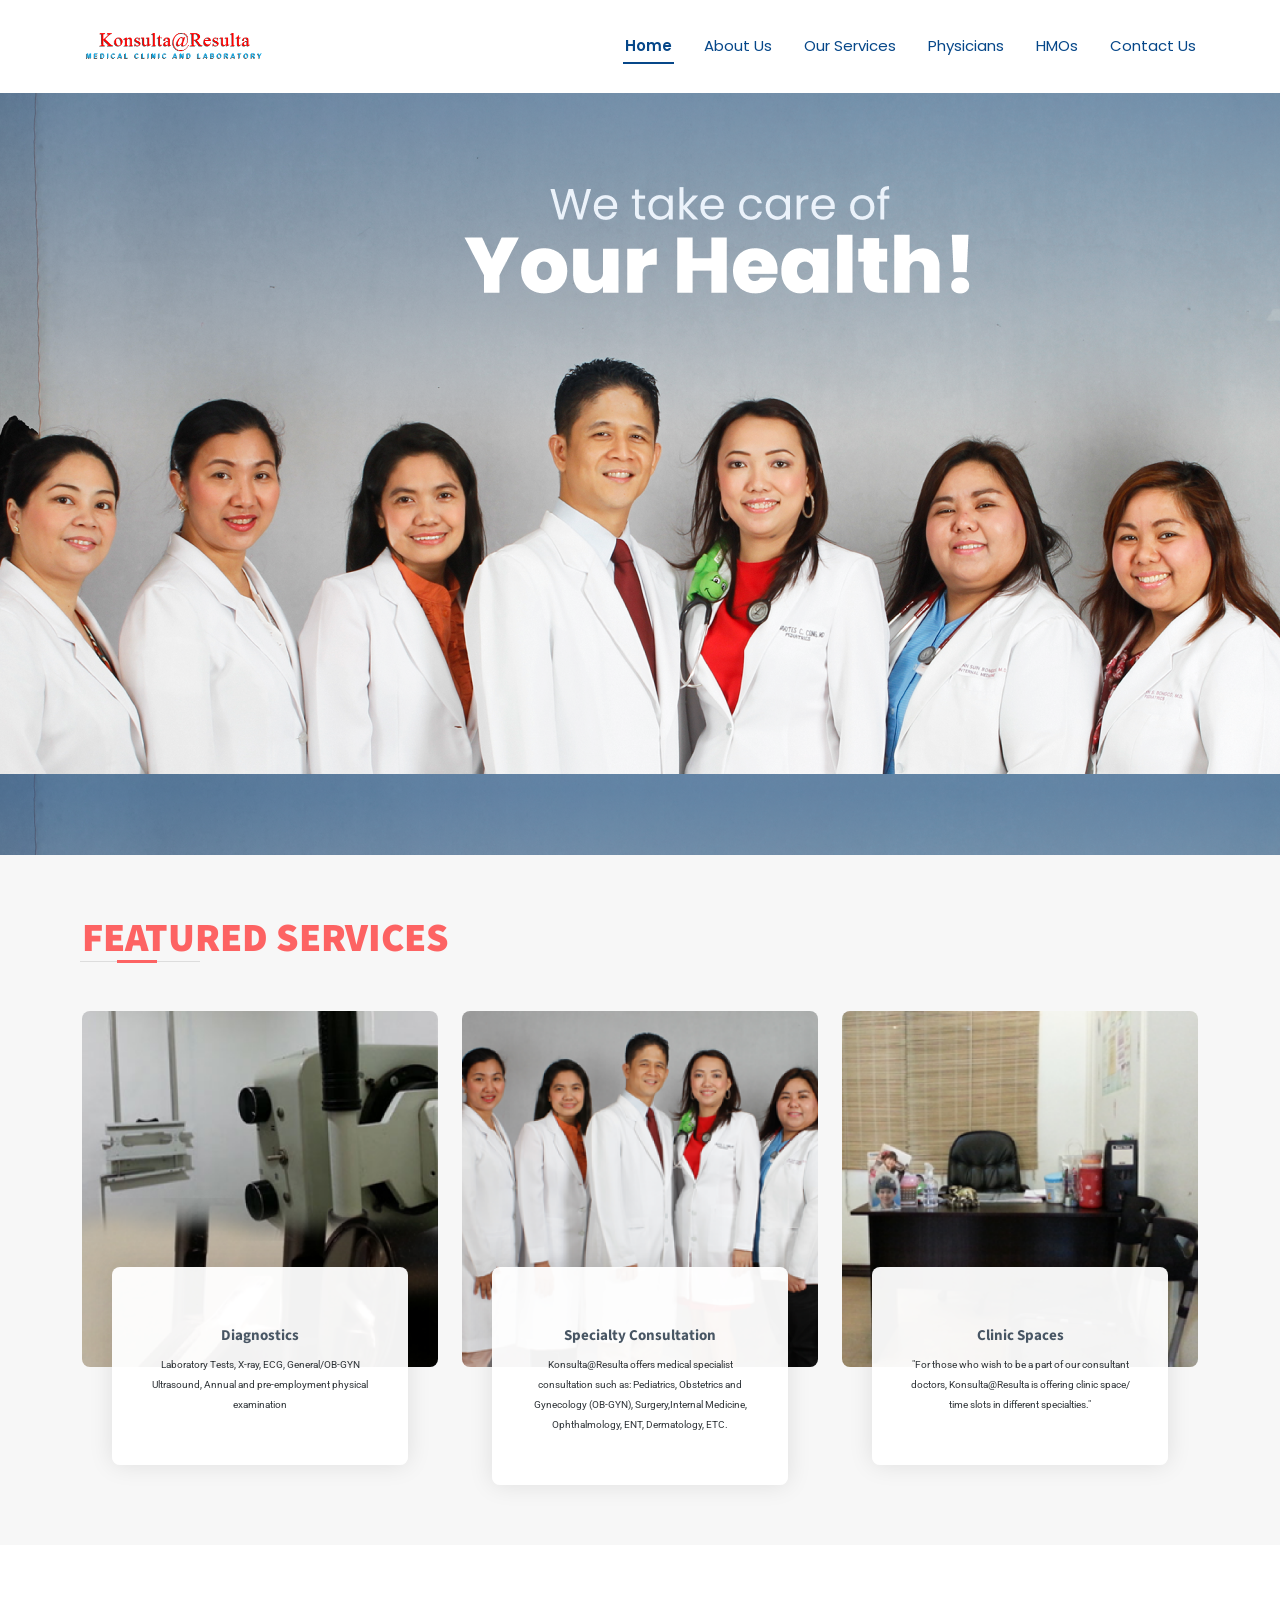
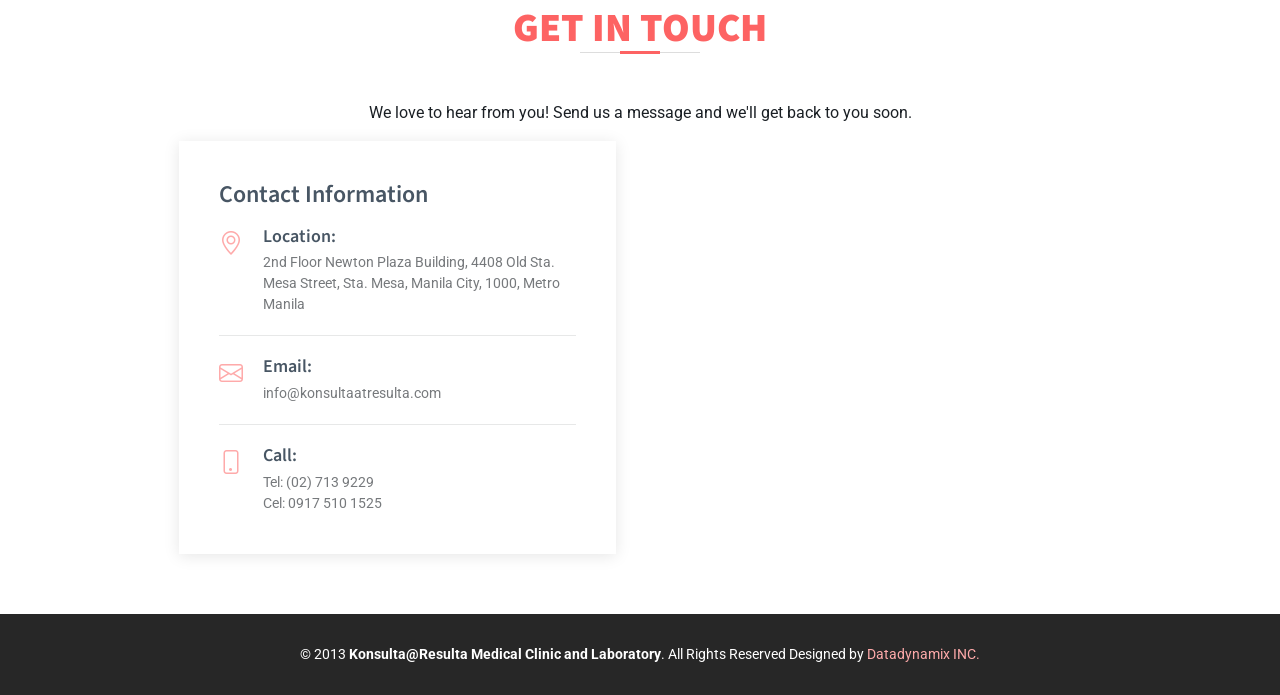
<file: KONSULTA-WEBSITE/index.html>
<!DOCTYPE html>
<html lang="en">

<head>
  <meta charset="utf-8" />
  <meta content="width=device-width, initial-scale=1.0" name="viewport" />
  <title>Konsulta@Resulta - Website</title>
  <meta content="" name="description" />
  <meta content="" name="keywords" />

  <!-- Favicons -->
  <link href="assets/img/jabco-logo-app.png" rel="icon" />
  <link href="assets/img/jabco-logo-app.png" rel="apple-touch-icon" />

  <!-- Fonts -->
  <link href="https://fonts.googleapis.com" rel="preconnect" />
  <link href="https://fonts.gstatic.com" rel="preconnect" crossorigin />
  <link
    href="https://fonts.googleapis.com/css2?family=Roboto:ital,wght@0,100;0,300;0,400;0,500;0,700;0,900;1,100;1,300;1,400;1,500;1,700;1,900&family=Poppins:ital,wght@0,100;0,200;0,300;0,400;0,500;0,600;0,700;0,800;0,900;1,100;1,200;1,300;1,400;1,500;1,600;1,700;1,800;1,900&family=Source+Sans+Pro:ital,wght@0,200;0,300;0,400;0,600;0,700;0,900;1,200;1,300;1,400;1,600;1,700;1,900&display=swap"
    rel="stylesheet" />

  <!-- Vendor CSS Files -->
  <link href="assets/vendor/bootstrap/css/bootstrap.min.css" rel="stylesheet" />
  <link href="assets/vendor/bootstrap-icons/bootstrap-icons.css" rel="stylesheet" />
  <link href="assets/vendor/aos/aos.css" rel="stylesheet" />
  <link href="assets/vendor/glightbox/css/glightbox.min.css" rel="stylesheet" />
  <link href="assets/vendor/swiper/swiper-bundle.min.css" rel="stylesheet" />

  <!-- Main CSS File -->
  <link href="assets/css/main.css" rel="stylesheet" />
</head>

<body class="index-page">
  <main class="main d-block">
    <header id="header" class="header d-flex align-items-center fixed-top">
      <div class="container position-relative d-flex align-items-center justify-content-between">
        <a href="index.html" class="logo d-flex align-items-center me-auto me-xl-0">
          <img src="assets/img/k@r_logo.png" alt="" />
        </a>

        <nav id="navmenu" class="navmenu">
          <ul>
            <li><a href="index.html" class="active">Home</a></li>
            <li><a href="about-us.html">About Us</a></li>
            <li><a href="services.html">Our Services</a></li>
            <li><a href="physician.html">Physicians</a></li>
            <li><a href="hmo.html">HMOs</a></li>
            <!-- <li><a href="#blogs">Our Blogs</a></li> -->
            <li><a href="contact-us.html">Contact Us</a></li>
          </ul>
          <i class="mobile-nav-toggle d-xl-none bi bi-list"></i>
        </nav>
      </div>
    </header>
    <!-- Hero Section -->
    <section id="hero" class="hero section p-0">
      <div id="carouselExampleCaptions" class="carousel slide" data-bs-ride="carousel">
        <!-- <div class="carousel-indicators">
          <button type="button" data-bs-target="#carouselExampleCaptions" data-bs-slide-to="0" class="active"
            aria-current="true" aria-label="Slide 1"></button>
          <button type="button" data-bs-target="#carouselExampleCaptions" data-bs-slide-to="1"
            aria-label="Slide 2"></button>
          <button type="button" data-bs-target="#carouselExampleCaptions" data-bs-slide-to="2"
            aria-label="Slide 3"></button>
          <button type="button" data-bs-target="#carouselExampleCaptions" data-bs-slide-to="3"
            aria-label="Slide 4"></button>
          <button type="button" data-bs-target="#carouselExampleCaptions" data-bs-slide-to="4"
            aria-label="Slide 5"></button>
          <button type="button" data-bs-target="#carouselExampleCaptions" data-bs-slide-to="5"
            aria-label="Slide 6"></button>
          <button type="button" data-bs-target="#carouselExampleCaptions" data-bs-slide-to="6"
            aria-label="Slide 7"></button>
          <button type="button" data-bs-target="#carouselExampleCaptions" data-bs-slide-to="7"
            aria-label="Slide 8"></button>
          <button type="button" data-bs-target="#carouselExampleCaptions" data-bs-slide-to="8"
            aria-label="Slide 9"></button>
          <button type="button" data-bs-target="#carouselExampleCaptions" data-bs-slide-to="9"
            aria-label="Slide 10"></button>
          <button type="button" data-bs-target="#carouselExampleCaptions" data-bs-slide-to="10"
            aria-label="Slide 11"></button>
        </div> -->
        <div class="carousel-inner h-100">
          <div class="carousel-item d-flex justify-content-center active w-100 h-100"
            style="background-image: url(assets/img/bg-1.png);">
            <!-- <div class="d-md-block">
              <h6>We take care of</h6>
              <h1>Your Health!</h1>
            </div> -->
          </div>
          <!-- <div class="carousel-item">
            <img src="assets/img/carousel/slide2.jpg" class="d-block w-100" alt="..." />
          </div>
          <div class="carousel-item">
            <img src="assets/img/carousel/slide3.jpg" class="d-block w-100" alt="..." />
          </div>
          <div class="carousel-item">
            <img src="assets/img/carousel/slide4.jpg" class="d-block w-100" alt="..." />
          </div>
          <div class="carousel-item">
            <img src="assets/img/carousel/slide5.jpg" class="d-block w-100" alt="..." />
          </div>
          <div class="carousel-item">
            <img src="assets/img/carousel/slide6.jpg" class="d-block w-100" alt="..." />
          </div>
          <div class="carousel-item">
            <img src="assets/img/carousel/slide7.jpg" class="d-block w-100" alt="..." />
          </div>
          <div class="carousel-item">
            <img src="assets/img/carousel/slide8.jpg" class="d-block w-100" alt="..." />
          </div>
          <div class="carousel-item">
            <img src="assets/img/carousel/slide9.jpg" class="d-block w-100" alt="..." />
          </div>
          <div class="carousel-item">
            <img src="assets/img/carousel/slide10.jpg" class="d-block w-100" alt="..." />
          </div>
          <div class="carousel-item">
            <img src="assets/img/carousel/slide11.jpg" class="d-block w-100" alt="..." />
          </div> -->
        </div>
        <!-- <button class="carousel-control-prev" type="button" data-bs-target="#carouselExampleCaptions"
          data-bs-slide="prev">
          <span class="carousel-control-prev-icon" aria-hidden="true"></span>
          <span class="visually-hidden">Previous</span>
        </button>
        <button class="carousel-control-next" type="button" data-bs-target="#carouselExampleCaptions"
          data-bs-slide="next">
          <span class="carousel-control-next-icon" aria-hidden="true"></span>
          <span class="visually-hidden">Next</span>
        </button> -->
      </div>
    </section>
    <!-- /Hero Section -->

    <!-- Services Section -->
    <section id="services" class="services section">
      <!-- Section Title -->
      <div class="container section-title pb-0 mb-5 text-lg-start" data-aos="fade-up">
        <h2>Featured Services</h2>
      </div>
      <!-- End Section Title -->

      <div class="container" data-aos="fade-up" data-aos-delay="100">
        <div class="row gy-5">
          <div class="col-xl-4 col-md-4" data-aos="zoom-in" data-aos-delay="200">
            <div class="service-item">
              <div class="img">
                <img src="assets/img/services/diagnostics_bg.png" class="img-fluid" alt="" />
              </div>
              <div class="details position-relative">
                <a href="#" class="stretched-link">
                  <h4>Diagnostics</h4>
                </a>
                <p>
                  Laboratory Tests, X-ray, ECG, General/OB-GYN Ultrasound, Annual and pre-employment physical
                  examination
                </p>
              </div>
            </div>
          </div>
          <!-- End Service Item -->

          <div class="col-xl-4 col-md-4" data-aos="zoom-in" data-aos-delay="300">
            <div class="service-item">
              <div class="img">
                <img src="assets/img/services/consultation_bg.png" class="img-fluid" alt="" />
              </div>
              <div class="details position-relative">
                <a href="#" class="stretched-link">
                  <h4>Specialty Consultation</h4>
                </a>
                <p>
                  Konsulta@Resulta offers medical specialist consultation such as: Pediatrics, Obstetrics and Gynecology
                  (OB-GYN),
                  Surgery,Internal Medicine, Ophthalmology, ENT, Dermatology, ETC.
                </p>
              </div>
            </div>
          </div>
          <!-- End Service Item -->

          <div class="col-xl-4 col-md-4" data-aos="zoom-in" data-aos-delay="400">
            <div class="service-item">
              <div class="img">
                <img src="assets/img/services/clinic_bg.png" class="img-fluid" alt="" />
              </div>
              <div class="details position-relative">
                <a href="#" class="stretched-link">
                  <h4>Clinic Spaces</h4>
                </a>
                <p>
                  "For those who wish to be a part of our consultant doctors, Konsulta@Resulta is offering clinic space/
                  time slots in
                  different specialties."
                </p>
              </div>
            </div>
          </div>
          <!-- End Service Item -->

        </div>
      </div>
    </section>
    <!-- /Services Section -->

    <!-- Contact Section -->
    <section id="contact" class="contact section">
      <!-- Section Title -->
      <div class="container section-title pb-0 mb-5 text-lg-start" data-aos="fade-up">
        <h2>Get in touch</h2>
      </div>
      <!-- End Section Title -->

      <div class="container" data-aos="fade-up">
        <p class="text-center">
          We love to hear from you! Send us a message and we'll get back
          to you soon.
        </p>
        <div class="row gy-4 gx-lg-5 justify-content-center">
          <div class="col-lg-5" data-aos="fade-up">
            <div class="info">
              <h3 class="mb-3">Contact Information</h3>

              <div class="info-item d-flex">
                <i class="bi bi-geo-alt flex-shrink-0"></i>
                <div>
                  <h4>Location:</h4>
                  <p>
                    2nd Floor Newton Plaza Building, 4408 Old Sta. Mesa Street, Sta. Mesa, Manila City, 1000, Metro
                    Manila
                  </p>
                </div>
              </div>
              <!-- End Info Item -->

              <div class="info-item d-flex">
                <i class="bi bi-envelope flex-shrink-0"></i>
                <div>
                  <h4>Email:</h4>
                  <p>info@konsultaatresulta.com</p>
                </div>
              </div>
              <!-- End Info Item -->

              <div class="info-item d-flex">
                <i class="bi bi-phone flex-shrink-0"></i>
                <div>
                  <h4>Call:</h4>
                  <p>Tel: (02) 713 9229</p>
                  <p>Cel: 0917 510 1525</p>
                </div>
              </div>
              <!-- End Info Item -->
            </div>
          </div>

          <div class="col-lg-5" data-aos="fade-up">
            <a target="_blank"
              href="https://www.google.com/maps/place/JABCO+CPAs/@14.5571499,121.0150144,17z/data=!3m1!4b1!4m6!3m5!1s0x3397c90f3ce0994d:0xcf66fb32fa69b112!8m2!3d14.55715!4d121.0198853!16s%2Fg%2F11c5zhmyc5?entry=ttu&g_ep=EgoyMDI0MDkxNi4wIKXMDSoASAFQAw%3D%3D">
              <iframe class="w-100 h-100" frameborder="0" scrolling="no" marginheight="0" marginwidth="0"
                src="https://maps.google.com.ph/maps?ie=UTF8&amp;q=Konsulta+%40+Resulta+Medical+Clinic+%26+Laboratory&amp;fb=1&amp;gl=ph&amp;hq=konsulta+at+resulta&amp;cid=8568688148689922518&amp;t=m&amp;ll=14.604536,121.013439&amp;spn=0.009967,0.013733&amp;z=16&amp;iwloc=A&amp;output=embed"></iframe>
            </a>
          </div>
          <!-- End Contact Form -->
        </div>
      </div>
    </section>
    <!-- /Contact Section -->
  </main>

  <footer id="footer" class="footer dark-background">
    <div class="copyright text-center">
      <div class="container d-flex flex-row flex-lg-row justify-content-center align-items-center">
        <div>
          © 2013 <strong><span>Konsulta@Resulta Medical Clinic and Laboratory</span></strong>. All Rights Reserved
          Designed by
          <a target="_blank" href="https://datadynamix.com.ph/">Datadynamix INC.</a>
        </div>
      </div>
    </div>
  </footer>

  <!-- Scroll Top -->
  <a href="#" id="scroll-top" class="scroll-top d-flex align-items-center justify-content-center"><i
      class="bi bi-arrow-up-short"></i></a>

  <!-- Preloader -->
  <div id="preloader"></div>

  <!-- Vendor JS Files -->
  <script src="assets/vendor/bootstrap/js/bootstrap.bundle.min.js"></script>
  <script src="assets/vendor/php-email-form/validate.js"></script>
  <script src="assets/vendor/aos/aos.js"></script>
  <script src="assets/vendor/glightbox/js/glightbox.min.js"></script>
  <script src="assets/vendor/swiper/swiper-bundle.min.js"></script>
  <script src="assets/vendor/imagesloaded/imagesloaded.pkgd.min.js"></script>
  <script src="assets/vendor/isotope-layout/isotope.pkgd.min.js"></script>

  <!-- Main JS File -->
  <script src="assets/js/main.js"></script>
</body>

</html>
</file>
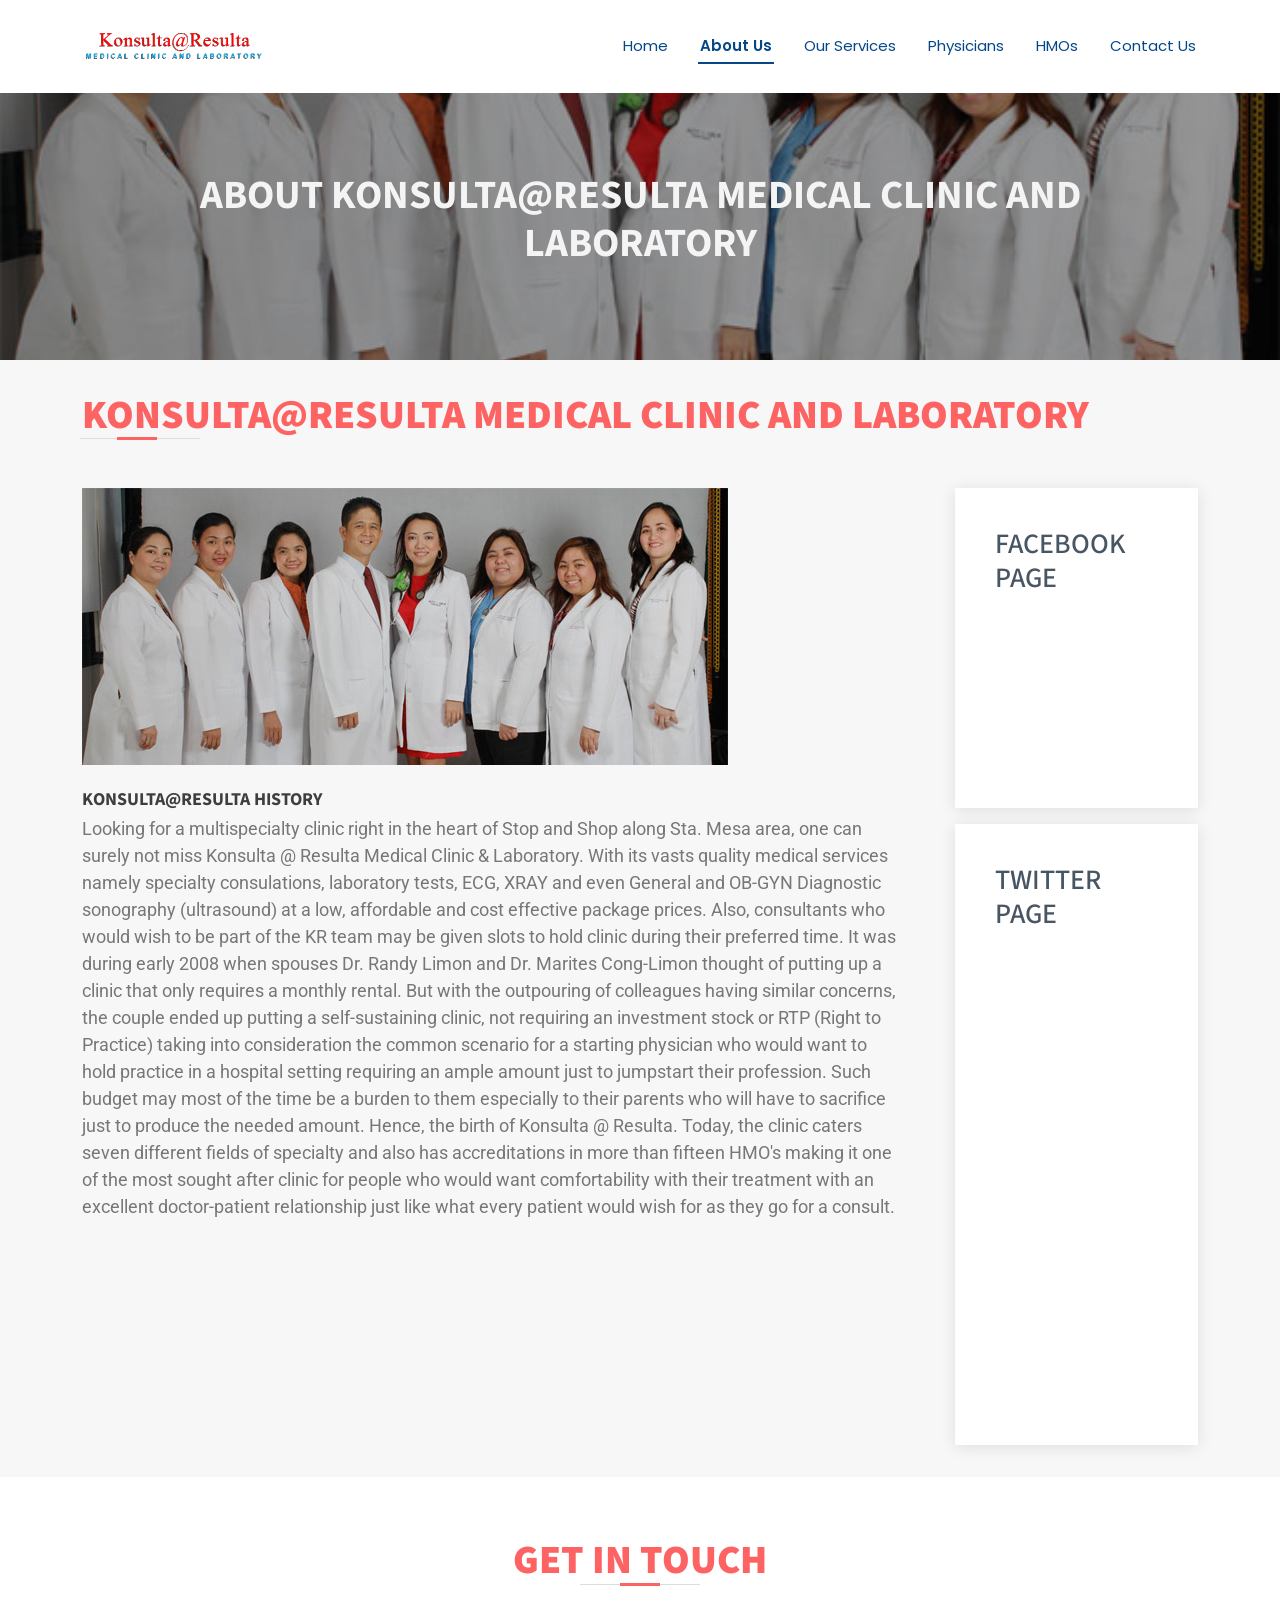
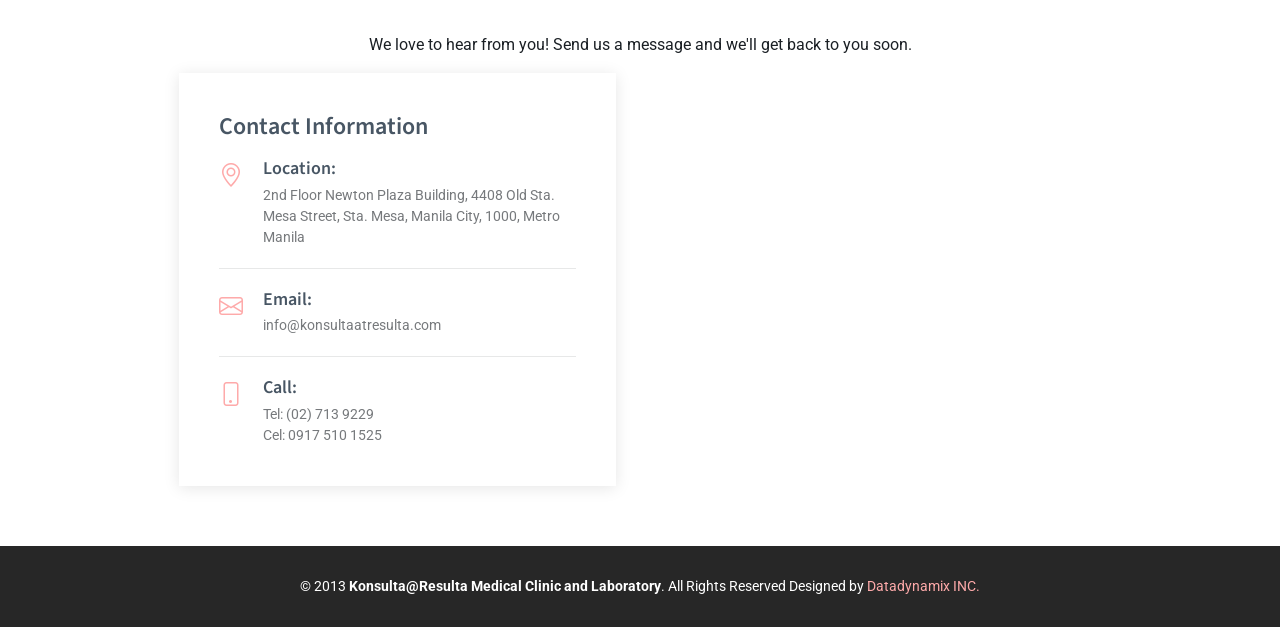
<file: KONSULTA-WEBSITE/about-us.html>
<!DOCTYPE html>
<html lang="en">

<head>
    <meta charset="utf-8" />
    <meta content="width=device-width, initial-scale=1.0" name="viewport" />
    <title>Konsulta@Resulta - Website</title>
    <meta content="" name="description" />
    <meta content="" name="keywords" />

    <!-- Favicons -->
    <link href="assets/img/jabco-logo-app.png" rel="icon" />
    <link href="assets/img/jabco-logo-app.png" rel="apple-touch-icon" />

    <!-- Fonts -->
    <link href="https://fonts.googleapis.com" rel="preconnect" />
    <link href="https://fonts.gstatic.com" rel="preconnect" crossorigin />
    <link
        href="https://fonts.googleapis.com/css2?family=Roboto:ital,wght@0,100;0,300;0,400;0,500;0,700;0,900;1,100;1,300;1,400;1,500;1,700;1,900&family=Poppins:ital,wght@0,100;0,200;0,300;0,400;0,500;0,600;0,700;0,800;0,900;1,100;1,200;1,300;1,400;1,500;1,600;1,700;1,800;1,900&family=Source+Sans+Pro:ital,wght@0,200;0,300;0,400;0,600;0,700;0,900;1,200;1,300;1,400;1,600;1,700;1,900&display=swap"
        rel="stylesheet" />

    <!-- Vendor CSS Files -->
    <link href="assets/vendor/bootstrap/css/bootstrap.min.css" rel="stylesheet" />
    <link href="assets/vendor/bootstrap-icons/bootstrap-icons.css" rel="stylesheet" />
    <link href="assets/vendor/aos/aos.css" rel="stylesheet" />
    <link href="assets/vendor/glightbox/css/glightbox.min.css" rel="stylesheet" />
    <link href="assets/vendor/swiper/swiper-bundle.min.css" rel="stylesheet" />

    <!-- Main CSS File -->
    <link href="assets/css/main.css" rel="stylesheet" />
</head>

<body class="index-page">
    <main class="main d-block">
        <header id="header" class="header d-flex align-items-center fixed-top">
            <div class="container position-relative d-flex align-items-center justify-content-between">
                <a href="index.html" class="logo d-flex align-items-center me-auto me-xl-0">
                    <img src="assets/img/k@r_logo.png" alt="" />
                </a>

                <nav id="navmenu" class="navmenu">
                    <ul>
                        <li><a href="index.html">Home</a></li>
                        <li><a href="about-us.html" class="active">About Us</a></li>
                        <li><a href="services.html">Our Services</a></li>
                        <li><a href="physician.html">Physicians</a></li>
                        <li><a href="hmo.html">HMOs</a></li>
                        <!-- <li><a href="#blogs">Our Blogs</a></li> -->
                        <li><a href="contact-us.html">Contact Us</a></li>
                    </ul>
                    <i class="mobile-nav-toggle d-xl-none bi bi-list"></i>
                </nav>
            </div>
        </header>
        <!-- Hero Section -->
        <section class="banner section p-0">
            <!-- Section Title -->
            <div class="d-flex container align-items-center section-title p-3 text-lg-center justify-content-center">
                <h1 class="banner-title">ABOUT KONSULTA@RESULTA MEDICAL CLINIC AND LABORATORY</h1>
            </div>
            <!-- End Section Title -->
        </section>
        <!-- /Hero Section -->

        <!-- About Section -->
        <section id="about" class="about section">
            <!-- Section Title -->
            <div class="container section-title pb-0 mb-5 text-lg-start" data-aos="fade-up">
                <h2>KONSULTA@RESULTA MEDICAL CLINIC AND LABORATORY</h2>
            </div>
            <!-- End Section Title -->

            <div class="container" data-aos="fade-up">
                <div class="row g-2 g-lg-5" data-aos="fade-up" data-aos-delay="200">
                    <div class="col-xl-9 col-md-12">
                        <img src="assets/img/about_us_1.png" />

                        <!-- Tab Content -->
                        <div class="tab-content">
                            <div class="tab-pane fade show active">
                                <div class="d-flex align-items-center mt-4 mb-1">
                                    <h4>KONSULTA@RESULTA History</h4>
                                </div>
                                <p>
                                    Looking for a multispecialty clinic right in the heart of Stop and Shop along Sta.
                                    Mesa area, one can surely not miss
                                    Konsulta @ Resulta Medical Clinic & Laboratory. With its vasts quality medical
                                    services namely specialty consulations,
                                    laboratory tests, ECG, XRAY and even General and OB-GYN Diagnostic sonography
                                    (ultrasound) at a low, affordable and cost
                                    effective package prices. Also, consultants who would wish to be part of the KR team
                                    may be given slots to hold clinic
                                    during their preferred time.

                                    It was during early 2008 when spouses Dr. Randy Limon and Dr. Marites Cong-Limon
                                    thought of putting up a clinic that
                                    only requires a monthly rental. But with the outpouring of colleagues having similar
                                    concerns, the couple ended up
                                    putting a self-sustaining clinic, not requiring an investment stock or RTP (Right to
                                    Practice) taking into consideration
                                    the common scenario for a starting physician who would want to hold practice in a
                                    hospital setting requiring an ample
                                    amount just to jumpstart their profession. Such budget may most of the time be a
                                    burden to them especially to their
                                    parents who will have to sacrifice just to produce the needed amount. Hence, the
                                    birth of Konsulta @ Resulta. Today, the
                                    clinic caters seven different fields of specialty and also has accreditations in
                                    more than fifteen HMO's making it one
                                    of the most sought after clinic for people who would want comfortability with their
                                    treatment with an excellent
                                    doctor-patient relationship just like what every patient would wish for as they go
                                    for a consult.
                                </p>
                            </div>
                            <!-- End Tab 1 Content -->
                        </div>
                    </div>
                    <div class="col-xl-3 col-md-5 ">
                        <div class="info mb-3">
                            <h3 class="mb-3">FACEBOOK PAGE</h3>
                            <iframe
                                src="//www.facebook.com/plugins/likebox.php?href=https%3A%2F%2Fwww.facebook.com%2Fkonsultaatresulta&amp;width=200&amp;height=200&amp;colorscheme=light&amp;show_faces=true&amp;header=false&amp;stream=false&amp;show_border=false"
                                scrolling="no" frameborder="0" allowtransparency="true"></iframe>

                        </div>
                        <div class="info">
                            <h3 class="mb-3">TWITTER PAGE</h3>
                            <iframe id="twitter-widget-0" scrolling="no" frameborder="0" allowtransparency="true"
                                allowfullscreen="true" class="" title="Twitter Timeline"
                                src="https://syndication.twitter.com/srv/timeline-profile/screen-name/KonsultaResulta?dnt=false&amp;embedId=twitter-widget-0&amp;features=[base64]%3D%3D&amp;frame=false&amp;hideBorder=false&amp;hideFooter=true&amp;hideHeader=true&amp;hideScrollBar=true&amp;lang=en&amp;maxHeight=600px&amp;origin=http%3A%2F%2Fwww.konsultaatresulta.com%2Fabout.html&amp;sessionId=67761c37fd1f51dd1539ea4f6cb665cd17eb16e1&amp;showHeader=false&amp;showReplies=false&amp;transparent=true&amp;widgetsVersion=2615f7e52b7e0%3A1702314776716"
                                style="position: static; visibility: visible; width: 201px; height: 458px; display: block; flex-grow: 1;"></iframe>
                        </div>
                    </div>
                </div>
            </div>
        </section>
        <!-- /About Section -->

        <!-- Contact Section -->
        <section id="contact" class="contact section">
            <!-- Section Title -->
            <div class="container section-title pb-0 mb-5 text-lg-start" data-aos="fade-up">
                <h2>Get in touch</h2>
            </div>
            <!-- End Section Title -->

            <div class="container" data-aos="fade-up">
                <p class="text-center">
                    We love to hear from you! Send us a message and we'll get back
                    to you soon.
                </p>
                <div class="row gy-4 gx-lg-5 justify-content-center">
                    <div class="col-lg-5" data-aos="fade-up">
                        <div class="info">
                            <h3 class="mb-3">Contact Information</h3>

                            <div class="info-item d-flex">
                                <i class="bi bi-geo-alt flex-shrink-0"></i>
                                <div>
                                    <h4>Location:</h4>
                                    <p>
                                        2nd Floor Newton Plaza Building, 4408 Old Sta. Mesa Street, Sta. Mesa, Manila
                                        City, 1000, Metro
                                        Manila
                                    </p>
                                </div>
                            </div>
                            <!-- End Info Item -->

                            <div class="info-item d-flex">
                                <i class="bi bi-envelope flex-shrink-0"></i>
                                <div>
                                    <h4>Email:</h4>
                                    <p>info@konsultaatresulta.com</p>
                                </div>
                            </div>
                            <!-- End Info Item -->

                            <div class="info-item d-flex">
                                <i class="bi bi-phone flex-shrink-0"></i>
                                <div>
                                    <h4>Call:</h4>
                                    <p>Tel: (02) 713 9229</p>
                                    <p>Cel: 0917 510 1525</p>
                                </div>
                            </div>
                            <!-- End Info Item -->
                        </div>
                    </div>

                    <div class="col-lg-5" data-aos="fade-up">
                        <a target="_blank"
                            href="https://www.google.com/maps/place/JABCO+CPAs/@14.5571499,121.0150144,17z/data=!3m1!4b1!4m6!3m5!1s0x3397c90f3ce0994d:0xcf66fb32fa69b112!8m2!3d14.55715!4d121.0198853!16s%2Fg%2F11c5zhmyc5?entry=ttu&g_ep=EgoyMDI0MDkxNi4wIKXMDSoASAFQAw%3D%3D">
                            <iframe class="w-100 h-100" frameborder="0" scrolling="no" marginheight="0" marginwidth="0"
                                src="https://maps.google.com.ph/maps?ie=UTF8&amp;q=Konsulta+%40+Resulta+Medical+Clinic+%26+Laboratory&amp;fb=1&amp;gl=ph&amp;hq=konsulta+at+resulta&amp;cid=8568688148689922518&amp;t=m&amp;ll=14.604536,121.013439&amp;spn=0.009967,0.013733&amp;z=16&amp;iwloc=A&amp;output=embed"></iframe>
                        </a>
                    </div>
                    <!-- End Contact Form -->
                </div>
            </div>
        </section>
        <!-- /Contact Section -->
    </main>

    <footer id="footer" class="footer dark-background">
        <div class="copyright text-center">
            <div class="container d-flex flex-row flex-lg-row justify-content-center align-items-center">
                <div>
                    © 2013 <strong><span>Konsulta@Resulta Medical Clinic and Laboratory</span></strong>. All Rights
                    Reserved
                    Designed by
                    <a target="_blank" href="https://datadynamix.com.ph/">Datadynamix INC.</a>
                </div>
            </div>
        </div>
    </footer>

    <!-- Scroll Top -->
    <a href="#" id="scroll-top" class="scroll-top d-flex align-items-center justify-content-center"><i
            class="bi bi-arrow-up-short"></i></a>

    <!-- Preloader -->
    <div id="preloader"></div>

    <!-- Vendor JS Files -->
    <script src="assets/vendor/bootstrap/js/bootstrap.bundle.min.js"></script>
    <script src="assets/vendor/php-email-form/validate.js"></script>
    <script src="assets/vendor/aos/aos.js"></script>
    <script src="assets/vendor/glightbox/js/glightbox.min.js"></script>
    <script src="assets/vendor/swiper/swiper-bundle.min.js"></script>
    <script src="assets/vendor/imagesloaded/imagesloaded.pkgd.min.js"></script>
    <script src="assets/vendor/isotope-layout/isotope.pkgd.min.js"></script>

    <!-- Main JS File -->
    <script src="assets/js/main.js"></script>
</body>

</html>
</file>
<file: KONSULTA-WEBSITE/assets/css/main.css>
/*--------------------------------------------------------------
# Font & Color Variables
# Help: https://bootstrapmade.com/color-system/
--------------------------------------------------------------*/
/* Fonts */
:root {
  --default-font: "Roboto", system-ui, -apple-system, "Segoe UI", Roboto, "Helvetica Neue", Arial, "Noto Sans", "Liberation Sans", sans-serif, "Apple Color Emoji", "Segoe UI Emoji", "Segoe UI Symbol", "Noto Color Emoji";
  --heading-font: "Source Sans Pro", sans-serif;
  --nav-font: "Poppins", sans-serif;
}

/* Global Colors - The following color variables are used throughout the website. Updating them here will change the color scheme of the entire website */
:root {
  --background-color: #ffffff;
  /* Background color for the entire website, including individual sections */
  --default-color: #1a1f24;
  /* Default color used for the majority of the text content across the entire website */
  --heading-color: #485664;
  /* Color for headings, subheadings and title throughout the website */
  --accent-color: #FEAAAA;
  /* Accent color that represents your brand on the website. It's used for buttons, links, and other elements that need to stand out */
  --surface-color: #ffffff;
  /* The surface color is used as a background of boxed elements within sections, such as cards, icon boxes, or other elements that require a visual separation from the global background. */
  --contrast-color: #ffffff;
  /* Contrast color for text, ensuring readability against backgrounds of accent, heading, or default colors. */
}

/* Nav Menu Colors - The following color variables are used specifically for the navigation menu. They are separate from the global colors to allow for more customization options */
:root {
  --nav-color: #485664;
  /* The default color of the main navmenu links */
  --nav-hover-color: #FEAAAA;
  /* Applied to main navmenu links when they are hovered over or active */
  --nav-mobile-background-color: #ffffff;
  /* Used as the background color for mobile navigation menu */
  --nav-dropdown-background-color: #ffffff;
  /* Used as the background color for dropdown items that appear when hovering over primary navigation items */
  --nav-dropdown-color: #485664;
  /* Used for navigation links of the dropdown items in the navigation menu. */
  --nav-dropdown-hover-color: #FEAAAA;
  /* Similar to --nav-hover-color, this color is applied to dropdown navigation links when they are hovered over. */
}

/* Color Presets - These classes override global colors when applied to any section or element, providing reuse of the sam color scheme. */

.light-background {
  --background-color: #eef0f2;
  --surface-color: #ffffff;
}

.dark-background {
  --background-color: #3a4753;
  --default-color: #ffffff;
  --heading-color: #ffffff;
  --surface-color: #4f6171;
  --contrast-color: #ffffff;
}

/* Smooth scroll */
:root {
  scroll-behavior: smooth;
}

/*--------------------------------------------------------------
# General Styling & Shared Classes
--------------------------------------------------------------*/
body {
  color: var(--default-color);
  background-color: var(--background-color);
  font-family: var(--default-font);
}

a {
  color: #FEAAAA;
  text-decoration: none;
  transition: 0.3s;
}

a:hover {
  color: color-mix(in srgb, #FEAAAA, transparent 25%);
  text-decoration: none;
}

h1,
h2,
h3,
h4,
h5,
h6 {
  color: var(--heading-color);
  font-family: var(--heading-font);
}

/* Pulsating Play Button
------------------------------*/
.pulsating-play-btn {
  width: 94px;
  height: 94px;
  background: radial-gradient(var(--accent-color) 50%, color-mix(in srgb, var(--accent-color), transparent 75%) 52%);
  border-radius: 50%;
  display: block;
  position: relative;
  overflow: hidden;
}

.pulsating-play-btn:before {
  content: "";
  position: absolute;
  width: 120px;
  height: 120px;
  animation-delay: 0s;
  animation: pulsate-play-btn 2s;
  animation-direction: forwards;
  animation-iteration-count: infinite;
  animation-timing-function: steps;
  opacity: 1;
  border-radius: 50%;
  border: 5px solid color-mix(in srgb, var(--accent-color), transparent 30%);
  top: -15%;
  left: -15%;
  background: rgba(198, 16, 0, 0);
}

.pulsating-play-btn:after {
  content: "";
  position: absolute;
  left: 50%;
  top: 50%;
  transform: translateX(-40%) translateY(-50%);
  width: 0;
  height: 0;
  border-top: 10px solid transparent;
  border-bottom: 10px solid transparent;
  border-left: 15px solid #fff;
  z-index: 100;
  transition: all 400ms cubic-bezier(0.55, 0.055, 0.675, 0.19);
}

.pulsating-play-btn:hover:before {
  content: "";
  position: absolute;
  left: 50%;
  top: 50%;
  transform: translateX(-40%) translateY(-50%);
  width: 0;
  height: 0;
  border: none;
  border-top: 10px solid transparent;
  border-bottom: 10px solid transparent;
  border-left: 15px solid #fff;
  z-index: 200;
  animation: none;
  border-radius: 0;
}

.pulsating-play-btn:hover:after {
  border-left: 15px solid var(--accent-color);
  transform: scale(20);
}

@keyframes pulsate-play-btn {
  0% {
    transform: scale(0.6, 0.6);
    opacity: 1;
  }

  100% {
    transform: scale(1, 1);
    opacity: 0;
  }
}

/* PHP Email Form Messages
------------------------------*/
.php-email-form .error-message {
  display: none;
  background: #df1529;
  color: #ffffff;
  text-align: left;
  padding: 15px;
  margin-bottom: 24px;
  font-weight: 600;
}

.php-email-form .sent-message {
  display: none;
  color: #ffffff;
  background: #059652;
  text-align: center;
  padding: 15px;
  margin-bottom: 24px;
  font-weight: 600;
}

.php-email-form .loading {
  display: none;
  background: var(--surface-color);
  text-align: center;
  padding: 15px;
  margin-bottom: 24px;
}

.php-email-form .loading:before {
  content: "";
  display: inline-block;
  border-radius: 50%;
  width: 24px;
  height: 24px;
  margin: 0 10px -6px 0;
  border: 3px solid var(--accent-color);
  border-top-color: var(--surface-color);
  animation: php-email-form-loading 1s linear infinite;
}

@keyframes php-email-form-loading {
  0% {
    transform: rotate(0deg);
  }

  100% {
    transform: rotate(360deg);
  }
}

/*--------------------------------------------------------------
# Global Header
--------------------------------------------------------------*/
.header {
  color: var(--default-color);
  padding: 20px 0;
  transition: all 0.5s;
  z-index: 997;
  background-color: #ffffff;
}

.header .logo {
  line-height: 1;
}

.header .logo img {
  max-height: 36px;
  margin-right: 8px;
}

.header .logo h1 {
  font-size: 32px;
  font-weight: 300;
  margin: 0;
  color: var(--heading-color);
}

.header .logo span {
  color: var(--accent-color);
  font-weight: 400;
  font-size: 34px;
  margin-left: 2px;
}

.header .btn-getstarted,
.header .btn-getstarted:focus {
  color: var(--contrast-color);
  background: var(--accent-color);
  font-size: 14px;
  padding: 8px 26px;
  margin: 0;
  border-radius: 4px;
  transition: 0.3s;
}

.header .btn-getstarted:hover,
.header .btn-getstarted:focus:hover {
  color: var(--contrast-color);
  background: color-mix(in srgb, var(--accent-color), transparent 15%);
}

@media (max-width: 1200px) {
  .header .logo {
    order: 1;
  }

  .header .btn-getstarted {
    order: 2;
    margin: 0 15px 0 0;
    padding: 6px 20px;
  }

  .header .navmenu {
    order: 3;
  }
}

.scrolled .header {
  box-shadow: 0px 0 18px rgba(0, 0, 0, 0.1);
  background-color: #ffffff;
}

.header .navmenu li:hover>a,
.header .navmenu .active,
.header .navmenu .active:focus {
  color: #064789;
  font-weight: 600;
}

.scrolled .header .navmenu li:hover>a,
.scrolled .header .navmenu .active,
.scrolled .header .navmenu .active:focus {
  color: #064789;
  font-weight: 600;
}

.header .navmenu>ul>li>a:before {
  background-color: #064789;
}

.scrolled .header .navmenu>ul>li>a:before {
  background-color: #064789;
}

/*--------------------------------------------------------------
# Navigation Menu
--------------------------------------------------------------*/
/* Desktop Navigation */
@media (min-width: 1200px) {
  .navmenu {
    padding: 0;
  }

  .navmenu ul {
    margin: 0;
    padding: 0;
    display: flex;
    list-style: none;
    align-items: center;
  }

  .navmenu li {
    position: relative;
  }

  .navmenu>ul>li {
    white-space: nowrap;
    padding: 15px 14px;
  }

  .navmenu>ul>li:last-child {
    padding-right: 0;
  }

  .navmenu a,
  .navmenu a:focus {
    color: #064789;
    font-size: 15px;
    padding: 0 2px;
    font-family: var(--nav-font);
    font-weight: 400;
    display: flex;
    align-items: center;
    justify-content: space-between;
    white-space: nowrap;
    transition: 0.3s;
    position: relative;
  }

  .navmenu a i,
  .navmenu a:focus i {
    font-size: 12px;
    line-height: 0;
    margin-left: 5px;
    transition: 0.3s;
  }

  .navmenu>ul>li>a:before {
    content: "";
    position: absolute;
    width: 100%;
    height: 2px;
    bottom: -6px;
    left: 0;
    background-color: #fd6363;
    visibility: hidden;
    width: 0px;
    transition: all 0.3s ease-in-out 0s;
  }

  .navmenu a:hover:before,
  .navmenu li:hover>a:before,
  .navmenu .active:before {
    visibility: visible;
    width: 100%;
  }

  .navmenu li:hover>a,
  .navmenu .active,
  .navmenu .active:focus {
    color: #fd6363;
  }

  .navmenu .dropdown ul {
    margin: 0;
    padding: 10px 0;
    background: var(--nav-dropdown-background-color);
    display: block;
    position: absolute;
    visibility: hidden;
    left: 14px;
    top: 130%;
    opacity: 0;
    transition: 0.3s;
    border-radius: 4px;
    z-index: 99;
    box-shadow: 0px 0px 30px rgba(0, 0, 0, 0.1);
  }

  .navmenu .dropdown ul li {
    min-width: 200px;
  }

  .navmenu .dropdown ul a {
    padding: 10px 20px;
    font-size: 15px;
    text-transform: none;
    color: var(--nav-dropdown-color);
  }

  .navmenu .dropdown ul a i {
    font-size: 12px;
  }

  .navmenu .dropdown ul a:hover,
  .navmenu .dropdown ul .active:hover,
  .navmenu .dropdown ul li:hover>a {
    color: var(--nav-dropdown-hover-color);
  }

  .navmenu .dropdown:hover>ul {
    opacity: 1;
    top: 100%;
    visibility: visible;
  }

  .navmenu .dropdown .dropdown ul {
    top: 0;
    left: -90%;
    visibility: hidden;
  }

  .navmenu .dropdown .dropdown:hover>ul {
    opacity: 1;
    top: 0;
    left: -100%;
    visibility: visible;
  }
}

/* Mobile Navigation */
@media (max-width: 1199px) {
  .mobile-nav-toggle {
    color: #fff;
    font-size: 28px;
    line-height: 0;
    margin-right: 10px;
    cursor: pointer;
    transition: color 0.3s;
  }

  .navmenu {
    padding: 0;
    z-index: 9997;
  }

  .navmenu ul {
    display: none;
    position: absolute;
    inset: 60px 20px 20px 20px;
    padding: 10px 0;
    margin: 0;
    border-radius: 6px;
    background-color: var(--nav-mobile-background-color);
    border: 1px solid color-mix(in srgb, var(--default-color), transparent 90%);
    box-shadow: none;
    overflow-y: auto;
    transition: 0.3s;
    z-index: 9998;
  }

  .navmenu a,
  .navmenu a:focus {
    color: var(--nav-dropdown-color);
    padding: 10px 20px;
    font-family: var(--nav-font);
    font-size: 17px;
    font-weight: 500;
    display: flex;
    align-items: center;
    justify-content: space-between;
    white-space: nowrap;
    transition: 0.3s;
  }

  .navmenu a i,
  .navmenu a:focus i {
    font-size: 12px;
    line-height: 0;
    margin-left: 5px;
    width: 30px;
    height: 30px;
    display: flex;
    align-items: center;
    justify-content: center;
    border-radius: 50%;
    transition: 0.3s;
    background-color: color-mix(in srgb, var(--accent-color), transparent 90%);
  }

  .navmenu a i:hover,
  .navmenu a:focus i:hover {
    background-color: var(--accent-color);
    color: var(--contrast-color);
  }

  .navmenu a:hover,
  .navmenu .active,
  .navmenu .active:focus {
    color: var(--nav-dropdown-hover-color);
  }

  .navmenu .active i,
  .navmenu .active:focus i {
    background-color: var(--accent-color);
    color: var(--contrast-color);
    transform: rotate(180deg);
  }

  .navmenu .dropdown ul {
    position: static;
    display: none;
    z-index: 99;
    padding: 10px 0;
    margin: 10px 20px;
    background-color: var(--nav-dropdown-background-color);
    transition: all 0.5s ease-in-out;
  }

  .navmenu .dropdown ul ul {
    background-color: rgba(33, 37, 41, 0.1);
  }

  .navmenu .dropdown>.dropdown-active {
    display: block;
    background-color: rgba(33, 37, 41, 0.03);
  }

  .mobile-nav-active {
    overflow: hidden;
  }

  .mobile-nav-active .mobile-nav-toggle {
    color: #fff;
    position: absolute;
    font-size: 32px;
    top: 15px;
    right: 15px;
    margin-right: 0;
    z-index: 9999;
  }

  .mobile-nav-active .navmenu {
    position: fixed;
    overflow: hidden;
    inset: 0;
    background: rgba(33, 37, 41, 0.8);
    transition: 0.3s;
  }

  .mobile-nav-active .navmenu>ul {
    display: block;
  }
}

/*--------------------------------------------------------------
# Global Footer
--------------------------------------------------------------*/
.footer {
  color: var(--default-color);
  background-color: #272727;
  font-size: 14px;
  position: relative;
}

.footer .footer-top {
  background-color: color-mix(in srgb, var(--background-color), white 5%);
  padding-top: 50px;
}

.footer .footer-about .logo {
  line-height: 1;
  margin-bottom: 25px;
}

.footer .footer-about .logo img {
  max-height: 40px;
  margin-right: 6px;
}

.footer .footer-about .logo span {
  color: var(--heading-color);
  font-family: var(--heading-font);
  font-size: 26px;
  font-weight: 700;
  letter-spacing: 1px;
}

.footer .footer-about p {
  font-size: 14px;
  font-family: var(--heading-font);
}

.footer h4 {
  font-size: 16px;
  font-weight: 600;
  position: relative;
  padding-bottom: 12px;
  margin-bottom: 15px;
}

.footer h4::after {
  content: "";
  position: absolute;
  display: block;
  width: 20px;
  height: 2px;
  background: var(--accent-color);
  bottom: 0;
  left: 0;
}

.footer .footer-links {
  margin-bottom: 30px;
}

.footer .footer-links ul {
  list-style: none;
  padding: 0;
  margin: 0;
}

.footer .footer-links ul i {
  padding-right: 2px;
  font-size: 12px;
  line-height: 0;
}

.footer .footer-links ul li {
  padding: 10px 0;
  display: flex;
  align-items: center;
}

.footer .footer-links ul li:first-child {
  padding-top: 0;
}

.footer .footer-links ul a {
  color: color-mix(in srgb, var(--default-color), transparent 30%);
  display: inline-block;
  line-height: 1;
}

.footer .footer-links ul a:hover {
  color: var(--accent-color);
}

.footer .footer-contact p {
  margin-bottom: 5px;
}

.footer .copyright {
  padding: 30px 0;
}

.footer .copyright p {
  margin-bottom: 0;
}

.footer .credits {
  margin-top: 5px;
  font-size: 13px;
}

.footer .social-links a {
  font-size: 18px;
  display: inline-block;
  background: color-mix(in srgb, var(--default-color), transparent 90%);
  color: var(--contrast-color);
  line-height: 1;
  padding: 8px 0;
  margin-right: 4px;
  border-radius: 4px;
  text-align: center;
  width: 36px;
  height: 36px;
  transition: 0.3s;
}

.footer .social-links a:hover {
  background: var(--accent-color);
  text-decoration: none;
}

/*--------------------------------------------------------------
# Preloader
--------------------------------------------------------------*/
#preloader {
  position: fixed;
  inset: 0;
  z-index: 9999;
  overflow: hidden;
  background-color: var(--background-color);
  transition: all 0.6s ease-out;
  width: 100%;
  height: 100vh;
}

#preloader:before,
#preloader:after {
  content: "";
  position: absolute;
  border: 4px solid var(--accent-color);
  border-radius: 50%;
  animation: animate-preloader 2s cubic-bezier(0, 0.2, 0.8, 1) infinite;
}

#preloader:after {
  animation-delay: -0.5s;
}

@keyframes animate-preloader {
  0% {
    width: 10px;
    height: 10px;
    top: calc(50% - 5px);
    left: calc(50% - 5px);
    opacity: 1;
  }

  100% {
    width: 72px;
    height: 72px;
    top: calc(50% - 36px);
    left: calc(50% - 36px);
    opacity: 0;
  }
}

/*--------------------------------------------------------------
# Scroll Top Button
--------------------------------------------------------------*/
.scroll-top {
  position: fixed;
  visibility: hidden;
  opacity: 0;
  right: 15px;
  bottom: 15px;
  z-index: 99999;
  background-color: var(--accent-color);
  width: 40px;
  height: 40px;
  border-radius: 4px;
  transition: all 0.4s;
}

.scroll-top i {
  font-size: 24px;
  color: var(--contrast-color);
  line-height: 0;
}

.scroll-top:hover {
  background-color: color-mix(in srgb, var(--accent-color), transparent 20%);
  color: var(--contrast-color);
}

.scroll-top.active {
  visibility: visible;
  opacity: 1;
}

/*--------------------------------------------------------------
# Disable aos animation delay on mobile devices
--------------------------------------------------------------*/
@media screen and (max-width: 768px) {
  [data-aos-delay] {
    transition-delay: 0 !important;
  }
}

/*--------------------------------------------------------------
# Global Page Titles & Breadcrumbs
--------------------------------------------------------------*/
.page-title {
  --background-color: color-mix(in srgb, var(--default-color), transparent 96%);
  color: var(--default-color);
  background-color: var(--background-color);
  padding: 25px 0;
  position: relative;
}

.page-title h1 {
  font-size: 28px;
  font-weight: 300;
}

.page-title .breadcrumbs ol {
  display: flex;
  flex-wrap: wrap;
  list-style: none;
  padding: 0;
  margin: 0;
  font-size: 14px;
}

.page-title .breadcrumbs ol li+li {
  padding-left: 10px;
}

.page-title .breadcrumbs ol li+li::before {
  content: "/";
  display: inline-block;
  padding-right: 10px;
  color: color-mix(in srgb, var(--default-color), transparent 70%);
}

/*--------------------------------------------------------------
# Global Sections
--------------------------------------------------------------*/
section,
.section {
  color: var(--default-color);
  background-color: var(--background-color);
  padding: 60px 0;
  scroll-margin-top: 100px;
  overflow: clip;
}

@media (max-width: 1199px) {

  section,
  .section {
    scroll-margin-top: 66px;
  }
}

/*--------------------------------------------------------------
# Global Section Titles
--------------------------------------------------------------*/
.section-title {
  text-align: center;
  padding-bottom: 60px;
  position: relative;
}

.section-title h2 {
  font-size: 40px;
  font-weight: 900;
  margin-bottom: 15px;
  text-transform: uppercase;
  color: #fd6363;
}

.section-title p {
  margin-bottom: 0;
}

@media screen and (max-width: 575px) {
  .section-title h2 {
    font-size: 28px;
  }
}

/*--------------------------------------------------------------
# Banner Section
--------------------------------------------------------------*/
.banner {
  width: 100%;
  height: 40vh;
  position: relative;
  background-image: url(../../assets/img/about_us.png);
  background-position: center;
  background-size: cover;
  display: flex;
}

.banner-title {
  color: #f4f4f4;
  font-weight: 700;
  padding-top: 5.5rem;
}


/*--------------------------------------------------------------
# Banner Section
--------------------------------------------------------------*/

/*--------------------------------------------------------------
# Hero Section
--------------------------------------------------------------*/
.hero {
  width: 100%;
  height: 95vh;
  position: relative;
}

.hero .carousel,
.hero .carousel .carousel-inner,
.hero .carousel .carousel-inner .carousel-item {
  height: 100vh;
  text-align: center;

}

.hero .carousel .carousel-inner .carousel-item div {
  padding-top: 10rem;
}

.hero .carousel .carousel-inner .carousel-item h6 {
  font-size: 25px;
  font-weight: 400;
  color: #d8d8d8;
}

.hero .carousel .carousel-inner .carousel-item h1 {
  font-size: 48px;
  font-weight: 700;
  color: #d8d8d8;
}

.hero h1 {
  margin: 0 0 10px 0;
  font-size: 48px;
  font-weight: 300;
}

.hero h1 span {
  color: var(--accent-color);
}

.hero p {
  color: color-mix(in srgb, var(--default-color), transparent 30%);
  margin: 5px 0 30px 0;
  font-size: 20px;
  font-weight: 400;
}

.hero .btn-get-started {
  color: var(--contrast-color);
  background: var(--accent-color);
  font-family: var(--heading-font);
  font-weight: 400;
  font-size: 15px;
  letter-spacing: 1px;
  display: inline-block;
  padding: 10px 28px;
  border-radius: 4px;
  transition: 0.5s;
}

.hero .btn-get-started:hover {
  color: var(--contrast-color);
  background: color-mix(in srgb, var(--accent-color), transparent 15%);
}

.hero .btn-watch-video {
  font-size: 16px;
  transition: 0.5s;
  margin-left: 25px;
  color: var(--default-color);
  font-weight: 500;
}

.hero .btn-watch-video i {
  color: var(--accent-color);
  font-size: 32px;
  transition: 0.3s;
  line-height: 0;
  margin-right: 8px;
}

.hero .btn-watch-video:hover {
  color: var(--accent-color);
}

.hero .btn-watch-video:hover i {
  color: color-mix(in srgb, var(--accent-color), transparent 15%);
}

.hero .animated {
  margin-bottom: 60px;
  animation: up-down 2s ease-in-out infinite alternate-reverse both;
}

@media (min-width: 992px) {
  .hero .animated {
    max-width: 45%;
  }
}

@media (max-width: 991px) {
  .hero .animated {
    max-width: 60%;
  }
}

@media (max-width: 575px) {
  .hero .animated {
    max-width: 80%;
  }

  .hero {
    height: auto !important;
  }

  .carousel-caption h2 {
    font-size: 1rem !important;
  }

  .carousel-caption p {
    font-size: 0.7rem !important;
  }

  .header .logo img {
    height: 15px !important;
  }
}

@media (max-width: 640px) {
  .hero h1 {
    font-size: 28px;
    line-height: 36px;
  }

  .hero p {
    font-size: 18px;
    margin-bottom: 15px;
  }

  .hero .btn-get-started,
  .hero .btn-watch-video {
    font-size: 13px;
  }
}

@media (max-width: 768px) and (min-width: 574px) {
  .hero {
    height: auto !important;
  }

  .carousel-caption h2 {
    font-size: 1.5rem !important;
  }

  .carousel-caption p {
    font-size: 0.8rem !important;
  }

  .header .logo img {
    height: 15px !important;
  }

}

@keyframes up-down {
  0% {
    transform: translateY(10px);
  }

  100% {
    transform: translateY(-10px);
  }
}

/*--------------------------------------------------------------
# Featured Services Section
--------------------------------------------------------------*/
.featured-services .service-item {
  padding: 50px 30px;
  transition: all ease-in-out 0.4s;
  height: 100%;
}

.featured-services .service-item .icon {
  margin-bottom: 10px;
}

.featured-services .service-item .icon i {
  color: var(--accent-color);
  font-size: 36px;
  transition: 0.3s;
}

.featured-services .service-item h4 {
  font-weight: 700;
  margin-bottom: 15px;
  font-size: 20px;
}

.featured-services .service-item h4 a {
  color: var(--heading-color);
  transition: ease-in-out 0.3s;
}

.featured-services .service-item p {
  line-height: 24px;
  font-size: 14px;
  margin-bottom: 0;
}

.featured-services .service-item:hover {
  transform: translateY(-10px);
  background-color: var(--surface-color);
  box-shadow: 0px 5px 90px 0px rgba(0, 0, 0, 0.1);
}

.featured-services .service-item:hover h4 a {
  color: var(--accent-color);
}

/*--------------------------------------------------------------
# About Section
--------------------------------------------------------------*/
.about {
  background-color: #f7f7f7;
  background-repeat: no-repeat;
  background-size: cover;
  background-blend-mode: overlay;
  background-attachment: fixed;
  padding-top: 2rem;
  padding-bottom: 2rem;
}

.about .about-img {
  position: relative;
  margin: 60px 0 0 60px;
}

.about .section-title h2:before {
  content: "";
  position: absolute;
  display: block;
  width: 120px;
  height: 1px;
  background: #ddd;
  bottom: 1px;
  left: 10px;
}

.about .section-title h2:after {
  content: "";
  position: absolute;
  display: block;
  width: 40px;
  height: 3px;
  background: #fd6363;
  bottom: 0;
  left: calc(5% - 10px);
}

.about .about-img:before {
  position: absolute;
  inset: -60px 0 0 -60px;
  content: "";
  background: url("../img/about-bg.png") top left;
  background-repeat: no-repeat;
  z-index: 1;
}

.about .about-img img {
  position: relative;
  z-index: 2;
}

@media (max-width: 575px) {
  .about .about-img {
    margin: 30px 0 0 30px;
  }

  .about .about-img:before {
    inset: -30px 0 0 -30px;
  }
}

.about h4 {
  font-weight: 300;
  font-size: 30px;
  color: #646464;
}

@media (max-width: 768px) {
  .about h4 {
    font-size: 1.2rem;
  }

  .about .section-title h2:before {
    bottom: 0px !important;
    left: calc(50% - 60px) !important;
  }

  .about .section-title h2:after {
    bottom: -1px !important;
    left: calc(50% - 20px) !important;
  }
}

.about .nav-pills {
  border-bottom: 1px solid color-mix(in srgb, var(--default-color), transparent 85%);
}

.about .nav-pills li+li {
  margin-left: 40px;
}

.about .nav-link {
  background: none;
  font-size: 18px;
  font-weight: 400;
  color: var(--default-color);
  padding: 12px 0;
  margin-bottom: -2px;
  border-radius: 0;
}

.about .nav-link.active {
  color: var(--accent-color);
  background: none;
  border-bottom: 3px solid var(--accent-color);
}

@media (max-width: 575px) {
  .about .nav-link {
    font-size: 16px;
  }

  .about .tab-content p {
    font-size: 0.8rem !important;
  }
}

.about .tab-content h4 {
  font-size: 18px;
  margin: 0;
  font-weight: 700;
  color: #3e3e3e;
  text-transform: uppercase
}

.about .tab-content i {
  font-size: 22px;
  line-height: 0;
  margin-right: 8px;
  color: var(--accent-color);
}

.about .tab-content p {
  font-size: 18px;
  margin-right: 8px;
  color: #777777;
}

.about .info {
  background-color: var(--surface-color);
  padding: 40px;
  box-shadow: 0px 2px 15px rgba(0, 0, 0, 0.1);
  overflow: hidden;
}

/*--------------------------------------------------------------
# Clients Section
--------------------------------------------------------------*/
.clients {
  padding: 20px 0;
}

.clients .client-logo {
  display: flex;
  justify-content: center;
  align-items: center;
  overflow: hidden;
}

.clients .client-logo img {
  padding: 20px 40px;
  max-width: 90%;
  transition: 0.3s;
  opacity: 0.5;
  filter: grayscale(100);
}

.clients .client-logo img:hover {
  filter: none;
  opacity: 1;
}

@media (max-width: 640px) {
  .clients .client-logo img {
    padding: 20px;
  }
}

/*--------------------------------------------------------------
# Call To Action Section
--------------------------------------------------------------*/
.call-to-action {
  padding: 0;
}

.call-to-action .container {
  padding: 80px;
  background: color-mix(in srgb, var(--default-color), transparent 96%);
  border-radius: 15px;
}

@media (max-width: 992px) {
  .call-to-action .container {
    padding: 60px;
  }
}

.call-to-action .content h3 {
  font-size: 48px;
  font-weight: 700;
}

.call-to-action .content h3 em {
  font-style: normal;
  position: relative;
  z-index: 1;
}

.call-to-action .content h3 em:after {
  content: "";
  position: absolute;
  left: 0;
  right: 0;
  bottom: 10px;
  height: 10px;
  background: color-mix(in srgb, var(--accent-color), transparent 30%);
  z-index: -1;
}

.call-to-action .content p {
  color: color-mix(in srgb, var(--default-color), transparent 20%);
  font-weight: 400;
  font-size: 18px;
}

.call-to-action .content .cta-btn {
  color: var(--contrast-color);
  font-weight: 500;
  font-size: 16px;
  display: inline-block;
  padding: 12px 40px;
  border-radius: 5px;
  transition: 0.5s;
  margin-top: 10px;
  background: var(--accent-color);
}

.call-to-action .content .cta-btn:hover {
  background: color-mix(in srgb, var(--accent-color) 90%, black 15%);
}

.call-to-action .img {
  position: relative;
}

.call-to-action .img:before {
  content: "";
  position: absolute;
  inset: 0;
  background: color-mix(in srgb, var(--contrast-color), transparent 20%);
  border-radius: 15px;
  transform: rotate(6deg);
  z-index: 2;
}

.call-to-action .img:after {
  content: "";
  position: absolute;
  inset: 0;
  background: color-mix(in srgb, var(--default-color), transparent 95%);
  border-radius: 15px;
  transform: rotate(12deg);
  z-index: 1;
}

.call-to-action .img img {
  position: relative;
  z-index: 3;
  border-radius: 15px;
  z-index: 3;
}

/*--------------------------------------------------------------
# Onfocus Section
--------------------------------------------------------------*/
.onfocus {
  padding: 0;
}

.onfocus .video-play {
  min-height: 400px;
  background: linear-gradient(color-mix(in srgb, var(--background-color), transparent 90%), color-mix(in srgb, var(--background-color), transparent 75%)), url("../img/onfocus-video-bg.jpg") center center;
  background-size: cover;
}

.onfocus .content {
  background: linear-gradient(color-mix(in srgb, var(--background-color), transparent 90%), color-mix(in srgb, var(--background-color), transparent 75%)), url("../img/onfocus-content-bg.jpg") center center;
  background-size: cover;
  padding: 40px;
}

@media (min-width: 768px) {
  .onfocus .content {
    padding: 80px;
  }
}

.onfocus .content h3 {
  font-weight: 600;
  font-size: 32px;
}

.onfocus .content ul {
  list-style: none;
  padding: 0;
}

.onfocus .content ul li {
  padding-bottom: 10px;
}

.onfocus .content ul i {
  font-size: 20px;
  padding-right: 4px;
  color: var(--accent-color);
}

.onfocus .content p:last-child {
  margin-bottom: 0;
}

.onfocus .content .read-more {
  font-weight: 500;
  font-size: 16px;
  letter-spacing: 1px;
  padding: 12px 24px;
  border-radius: 5px;
  transition: 0.3s;
  display: -nline-flex;
  align-items: center;
  justify-content: center;
  color: var(--contrast-color);
  background: var(--accent-color);
}

.onfocus .content .read-more i {
  font-size: 18px;
  margin-left: 5px;
  line-height: 0;
  transition: 0.3s;
}

.onfocus .content .read-more:hover {
  background: color-mix(in srgb, var(--accent-color) 90%, black 15%);
  padding-right: 19px;
}

.onfocus .content .read-more:hover i {
  margin-left: 10px;
}

.onfocus .pulsating-play-btn {
  position: absolute;
  left: calc(50% - 47px);
  top: calc(50% - 47px);
}

/*--------------------------------------------------------------
# Features Section
--------------------------------------------------------------*/
.features .nav-tabs {
  border: 0;
}

.features .section-title h2:after {
  content: "";
  position: absolute;
  display: block;
  width: 40px;
  height: 3px;
  background: #fd6363;
  bottom: 0;
  left: calc(5% - 10px);
}

.features .section-title h2:before {
  content: "";
  position: absolute;
  display: block;
  width: 120px;
  height: 1px;
  background: #ddd;
  bottom: 1px;
  left: 10px;
}

.features .nav-link {
  background-color: var(--surface-color);
  color: var(--color-secondary);
  border: 0;
  padding: 25px 20px;
  box-shadow: 5px 5px 25px rgba(0, 0, 0, 0.1);
  border-radius: 0;
  display: flex;
  align-items: center;
  justify-content: center;
  flex-direction: column;
  transition: 0s;
  cursor: pointer;
  height: 100%;
}

.features .nav-link i {
  font-size: 32px;
  line-height: 0;
}

.features .nav-link h4 {
  font-size: 20px;
  font-weight: 600;
  margin: 10px 0 0 0;
}

.features .nav-link:hover {
  color: var(--accent-color);
}

.features .nav-link:hover,
.features .nav-link.active {
  transition: 0.3s;
  background: var(--accent-color);
  color: var(--contrast-color) !important;
  border-color: var(--accent-color);
}

.features .nav-link:hover h4,
.features .nav-link.active h4 {
  color: var(--contrast-color);
}

.features .nav-link:hover i,
.features .nav-link.active i {
  color: var(--contrast-color) !important;
}

.features .tab-content {
  margin-top: 30px;
}

.features .tab-pane.active {
  animation: fadeIn 0.5s ease-out;
}

.features .tab-pane h3 {
  font-weight: 600;
  font-size: 28px;
}

.features .tab-pane ul {
  list-style: none;
  padding: 0;
}

.features .tab-pane ul li {
  padding-bottom: 10px;
}

.features .tab-pane ul i {
  font-size: 24px;
  margin-right: 4px;
  color: var(--accent-color);
}

.features .tab-pane p:last-child {
  margin-bottom: 0;
}

@media (max-width: 768px) {

  .features .section-title h2:before {
    bottom: 0px !important;
    left: calc(50% - 60px) !important;
  }

  .features .section-title h2:after {
    bottom: -1px !important;
    left: calc(50% - 20px) !important;
  }

  .features h4 {
    font-size: 1.2rem !important;
  }

  .features p {
    font-size: 0.8rem !important;
  }
}

/*--------------------------------------------------------------
# Services Section
--------------------------------------------------------------*/
.services {
  background-color: #f7f7f7;
}


.services .section-title h2:before {
  content: "";
  position: absolute;
  display: block;
  width: 120px;
  height: 1px;
  background: #ddd;
  bottom: 1px;
  left: 10px;
}

.services .section-title h2:after {
  content: "";
  position: absolute;
  display: block;
  width: 40px;
  height: 3px;
  background: #fd6363;
  bottom: 0;
  left: calc(5% - 10px);
}

.services .img {
  border-radius: 8px;
  overflow: hidden;
}

.services .img img {
  transition: 0.6s;
}

.services .details {
  background: color-mix(in srgb, var(--surface-color), transparent 5%);
  padding: 50px 30px;
  margin: -100px 30px 0 30px;
  transition: all ease-in-out 0.3s;
  position: relative;
  text-align: center;
  border-radius: 8px;
  box-shadow: 0px 0 25px rgba(0, 0, 0, 0.1);
}



.services .details .icon {
  margin: 0;
  width: 72px;
  height: 72px;
  background: var(--accent-color);
  color: var(--contrast-color);
  border: 6px solid var(--contrast-color);
  border-radius: 50px;
  display: flex;
  align-items: center;
  justify-content: center;
  margin-bottom: 20px;
  font-size: 28px;
  transition: ease-in-out 0.3s;
  position: absolute;
  top: -36px;
  left: calc(50% - 36px);
}

.services .details h4 {
  font-weight: 700;
  margin: 10px 0 10px 0;
  font-size: 15px;
  transition: ease-in-out 0.3s;
}

.services .details p {
  color: color-mix(in srgb, var(--default-color), transparent 10%);
  line-height: 20px;
  font-size: 10px;
  margin-bottom: 0;
}

.services .details li {
  color: color-mix(in srgb, var(--default-color), transparent 10%);
  line-height: 20px;
  font-size: 10px;
  margin-bottom: 0;
}

.services .details ul {
  display: none;
  transition: 0.6s;
}

.services .service-item:hover .details ul {
  display: block;
  transform: translateX(1.2);
}

.services .service-item:hover .details h4 {
  color: var(--accent-color);
}

.services .service-item:hover .details .icon {
  background: var(--surface-color);
  border: 2px solid var(--accent-color);
}

.services .service-item:hover .details .icon i {
  color: var(--accent-color);
}

.services .service-item:hover .img img {
  transform: scale(1.2);
}

@media (max-width: 768px) {
  .services .section-title h2:before {
    bottom: 0px !important;
    left: calc(50% - 60px) !important;
  }

  .services .section-title h2:after {
    bottom: -1px !important;
    left: calc(50% - 20px) !important;
  }

  .services h4 {
    font-size: 1.2rem !important;
  }

  .services p {
    font-size: 0.8rem !important;
  }

}

/*--------------------------------------------------------------
# Testimonials Section
--------------------------------------------------------------*/
.testimonials {
  padding: 80px 0;
  position: relative;
}

.testimonials .section-title h2 {
  text-align: center;
}

.testimonials .section-title h2:before {
  content: "";
  position: absolute;
  display: block;
  width: 120px;
  height: 1px;
  background: #ddd;
  bottom: 0px !important;
  left: calc(50% - 60px) !important;
}

.testimonials .section-title h2:after {
  content: "";
  position: absolute;
  display: block;
  width: 40px;
  height: 3px;
  background: #fd6363;
  bottom: -1px !important;
  left: calc(50% - 20px) !important;
}

.testimonials:before {
  content: "";
  background: color-mix(in srgb, var(--background-color), transparent 30%);
  position: absolute;
  inset: 0;
  z-index: 2;
}

.testimonials .testimonials-bg {
  position: absolute;
  inset: 0;
  display: block;
  width: 100%;
  height: 100%;
  object-fit: cover;
  z-index: 1;
}

.testimonials .container {
  position: relative;
  z-index: 3;
}

.testimonials .testimonials-carousel,
.testimonials .testimonials-slider {
  overflow: hidden;
}

.testimonials .testimonial-item {
  text-align: center;
}

.testimonials .testimonial-item .testimonial-img {
  width: 100px;
  border-radius: 50%;
  border: 6px solid color-mix(in srgb, var(--default-color), transparent 85%);
  margin: 0 auto;
}

.testimonials .testimonial-item h3 {
  font-size: 20px;
  font-weight: bold;
  margin: 10px 0 5px 0;
}

.testimonials .testimonial-item h4 {
  font-size: 14px;
  margin: 0 0 15px 0;
  color: color-mix(in srgb, var(--default-color), transparent 40%);
}

.testimonials .testimonial-item .stars {
  margin-bottom: 15px;
}

.testimonials .testimonial-item .stars i {
  color: #ffc107;
  margin: 0 1px;
}

.testimonials .testimonial-item .quote-icon-left,
.testimonials .testimonial-item .quote-icon-right {
  color: color-mix(in srgb, var(--default-color), transparent 40%);
  font-size: 26px;
  line-height: 0;
}

.testimonials .testimonial-item .quote-icon-left {
  display: inline-block;
  left: -5px;
  position: relative;
}

.testimonials .testimonial-item .quote-icon-right {
  display: inline-block;
  right: -5px;
  position: relative;
  top: 10px;
  transform: scale(-1, -1);
}

.testimonials .testimonial-item h3 {
  text-transform: uppercase;
}

.testimonials .testimonial-item p {
  font-style: italic;
  margin: 0 auto 15px auto;
}

.testimonials .swiper-wrapper {
  height: auto;
}

.testimonials .swiper-pagination {
  margin-top: 20px;
  position: relative;
}

.testimonials .swiper-pagination .swiper-pagination-bullet {
  width: 12px;
  height: 12px;
  background-color: color-mix(in srgb, var(--default-color), transparent 50%);
  opacity: 0.5;
}

.testimonials .swiper-pagination .swiper-pagination-bullet-active {
  background-color: var(--default-color);
  opacity: 1;
}

@media (min-width: 992px) {
  .testimonials .testimonial-item p {
    width: 80%;
  }
}

/*--------------------------------------------------------------
# Pricing Section
--------------------------------------------------------------*/
.pricing .pricing-item {
  background-color: var(--backgroun-color);
  padding: 60px 40px;
  box-shadow: 0 3px 20px -2px rgba(0, 0, 0, 0.1);
  height: 100%;
  display: flex;
  flex-direction: column;
  border: 1px solid color-mix(in srgb, var(--default-color), transparent 90%);
  border-radius: 10px;
  overflow: hidden;
}

.pricing .pricing-header {
  background: linear-gradient(rgba(0, 0, 0, 0.6), rgba(0, 0, 0, 0.3)), url("../img/pricing-bg.jpg") center center;
  background-size: cover;
  text-align: center;
  padding: 40px;
  margin: -60px -40px 0;
}

.pricing h3 {
  font-weight: 600;
  margin-bottom: 5px;
  font-size: 36px;
  color: var(--contrast-color);
}

.pricing h4 {
  font-size: 48px;
  color: var(--contrast-color);
  font-weight: 400;
  margin-bottom: 0;
}

.pricing h4 sup {
  font-size: 28px;
}

.pricing h4 span {
  color: color-mix(in srgb, var(--contrast-color), transparent 20%);
  font-size: 24px;
}

.pricing ul {
  padding: 30px 0;
  list-style: none;
  color: color-mix(in srgb, var(--default-color), transparent 30%);
  text-align: left;
  line-height: 20px;
}

.pricing ul li {
  padding: 10px 0;
  display: flex;
  align-items: center;
}

.pricing ul i {
  color: var(--accent-color);
  font-size: 36px;
  padding-right: 3px;
  line-height: 0;
}

.pricing ul .na {
  color: color-mix(in srgb, var(--default-color), transparent 60%);
}

.pricing ul .na i {
  color: color-mix(in srgb, var(--default-color), transparent 60%);
  font-size: 24px;
  padding-left: 4px;
}

.pricing ul .na span {
  text-decoration: line-through;
}

.pricing .buy-btn {
  display: inline-block;
  padding: 12px 40px;
  border-radius: 6px;
  color: var(--default-color);
  transition: none;
  font-size: 16px;
  font-weight: 500;
  transition: 0.3s;
  border: 1px solid var(--default-color);
}

.pricing .buy-btn:hover {
  background: var(--accent-color);
  color: var(--contrast-color);
  border-color: var(--accent-color);
}

.pricing .featured {
  border-color: var(--accent-color);
}

.pricing .featured .pricing-header {
  background: linear-gradient(color-mix(in srgb, var(--accent-color), transparent 10%), color-mix(in srgb, var(--accent-color), transparent 20%)), url("../img/pricing-bg.jpg") center center;
}

.pricing .featured .buy-btn {
  border-color: var(--accent-color);
  background: var(--accent-color);
  color: var(--contrast-color);
}

/*--------------------------------------------------------------
# Faq Section
--------------------------------------------------------------*/
.faq .content h3 {
  font-weight: 400;
  font-size: 34px;
}

.faq .content p {
  color: color-mix(in srgb, var(--default-color), transparent 30%);
}

.faq .faq-container {
  margin-top: 15px;
}

.faq .faq-container .faq-item {
  background-color: var(--surface-color);
  position: relative;
  padding: 20px;
  margin-bottom: 20px;
  box-shadow: 0px 5px 25px 0px rgba(0, 0, 0, 0.1);
  overflow: hidden;
}

.faq .faq-container .faq-item:last-child {
  margin-bottom: 0;
}

.faq .faq-container .faq-item h3 {
  font-weight: 600;
  font-size: 17px;
  line-height: 24px;
  margin: 0 30px 0 32px;
  transition: 0.3s;
  cursor: pointer;
}

.faq .faq-container .faq-item h3 span {
  color: var(--accent-color);
  padding-right: 5px;
}

.faq .faq-container .faq-item h3:hover {
  color: var(--accent-color);
}

.faq .faq-container .faq-item .faq-content {
  display: grid;
  grid-template-rows: 0fr;
  transition: 0.3s ease-in-out;
  visibility: hidden;
  opacity: 0;
}

.faq .faq-container .faq-item .faq-content p {
  margin-bottom: 0;
  overflow: hidden;
}

.faq .faq-container .faq-item .faq-icon {
  position: absolute;
  top: 22px;
  left: 20px;
  font-size: 22px;
  line-height: 0;
  transition: 0.3s;
  color: var(--accent-color);
}

.faq .faq-container .faq-item .faq-toggle {
  position: absolute;
  top: 20px;
  right: 20px;
  font-size: 16px;
  line-height: 0;
  transition: 0.3s;
  cursor: pointer;
}

.faq .faq-container .faq-item .faq-toggle:hover {
  color: var(--accent-color);
}

.faq .faq-container .faq-active h3 {
  color: var(--accent-color);
}

.faq .faq-container .faq-active .faq-content {
  grid-template-rows: 1fr;
  visibility: visible;
  opacity: 1;
  padding-top: 10px;
}

.faq .faq-container .faq-active .faq-toggle {
  transform: rotate(90deg);
  color: var(--accent-color);
}

/*--------------------------------------------------------------
# Portfolio Section
--------------------------------------------------------------*/
.portfolio .portfolio-filters {
  padding: 0;
  margin: 0 auto 20px auto;
  list-style: none;
  text-align: center;
}

.portfolio .portfolio-filters li {
  cursor: pointer;
  display: inline-block;
  padding: 0;
  font-size: 18px;
  font-weight: 400;
  margin: 0 10px;
  line-height: 1;
  margin-bottom: 5px;
  transition: all 0.3s ease-in-out;
}

.portfolio .portfolio-filters li:hover,
.portfolio .portfolio-filters li.filter-active {
  color: var(--accent-color);
}

.portfolio .portfolio-filters li:first-child {
  margin-left: 0;
}

.portfolio .portfolio-filters li:last-child {
  margin-right: 0;
}

@media (max-width: 575px) {
  .portfolio .portfolio-filters li {
    font-size: 14px;
    margin: 0 5px;
  }
}

.portfolio .portfolio-content {
  position: relative;
  overflow: hidden;
}

.portfolio .portfolio-content img {
  transition: 0.3s;
}

.portfolio .portfolio-content .portfolio-info {
  opacity: 0;
  position: absolute;
  inset: 0;
  z-index: 3;
  transition: all ease-in-out 0.3s;
  background: rgba(0, 0, 0, 0.6);
  padding: 15px;
}

.portfolio .portfolio-content .portfolio-info h4 {
  font-size: 14px;
  padding: 5px 10px;
  font-weight: 400;
  color: #ffffff;
  display: inline-block;
  background-color: var(--accent-color);
}

.portfolio .portfolio-content .portfolio-info p {
  position: absolute;
  bottom: 10px;
  text-align: center;
  display: inline-block;
  left: 0;
  right: 0;
  font-size: 16px;
  font-weight: 600;
  color: rgba(255, 255, 255, 0.8);
}

.portfolio .portfolio-content .portfolio-info .preview-link,
.portfolio .portfolio-content .portfolio-info .details-link {
  position: absolute;
  left: calc(50% - 40px);
  font-size: 26px;
  top: calc(50% - 14px);
  color: #fff;
  transition: 0.3s;
  line-height: 1.2;
}

.portfolio .portfolio-content .portfolio-info .preview-link:hover,
.portfolio .portfolio-content .portfolio-info .details-link:hover {
  color: var(--accent-color);
}

.portfolio .portfolio-content .portfolio-info .details-link {
  left: 50%;
  font-size: 34px;
  line-height: 0;
}

.portfolio .portfolio-content:hover .portfolio-info {
  opacity: 1;
}

.portfolio .portfolio-content:hover img {
  transform: scale(1.1);
}

/*--------------------------------------------------------------
# Team Section
--------------------------------------------------------------*/
.team .team-member .member-img {
  border-radius: 8px;
  overflow: hidden;
}

.team .team-member .social {
  position: absolute;
  left: 0;
  top: -18px;
  right: 0;
  opacity: 0;
  transition: ease-in-out 0.3s;
  display: flex;
  align-items: center;
  justify-content: center;
}

.team .team-member .social a {
  transition: color 0.3s;
  color: var(--contrast-color);
  background: var(--accent-color);
  margin: 0 5px;
  display: inline-flex;
  align-items: center;
  justify-content: center;
  width: 36px;
  height: 36px;
  border-radius: 50%;
  transition: 0.3s;
}

.team .team-member .social a i {
  line-height: 0;
  font-size: 16px;
}

.team .team-member .social a:hover {
  background: color-mix(in srgb, var(--accent-color) 90%, black 15%);
}

.team .team-member .social i {
  font-size: 18px;
  margin: 0 2px;
}

.team .team-member .member-info {
  background-color: var(--surface-color);
  padding: 30px 15px;
  text-align: center;
  box-shadow: 0px 2px 15px rgba(0, 0, 0, 0.1);
  background: var(--surface-color);
  margin: -50px 20px 0 20px;
  position: relative;
  border-radius: 8px;
}

.team .team-member .member-info h4 {
  font-weight: 500;
  margin-bottom: 5px;
  font-size: 20px;
}

.team .team-member .member-info span {
  display: block;
  font-size: 16px;
  font-weight: 400;
  color: color-mix(in srgb, var(--default-color), transparent 30%);
}

.team .team-member .member-info p {
  font-style: italic;
  font-size: 14px;
  line-height: 26px;
  color: color-mix(in srgb, var(--default-color), transparent 30%);
}

.team .team-member:hover .social {
  opacity: 1;
}

/*--------------------------------------------------------------
# Recent Posts Section
--------------------------------------------------------------*/
.recent-posts article {
  background: var(--surface-color);
  box-shadow: 0 4px 16px rgba(0, 0, 0, 0.1);
  padding: 30px;
  height: 100%;
  border-radius: 10px;
  overflow: hidden;
}

.recent-posts .post-img {
  max-height: 240px;
  margin: -30px -30px 15px -30px;
  overflow: hidden;
}

.recent-posts .post-category {
  font-size: 16px;
  color: color-mix(in srgb, var(--default-color), transparent 50%);
  margin-bottom: 10px;
}

.recent-posts .title {
  font-size: 20px;
  font-weight: 700;
  padding: 0;
  margin: 0 0 20px 0;
}

.recent-posts .title a {
  color: var(--heading-color);
  transition: 0.3s;
}

.recent-posts .title a:hover {
  color: var(--accent-color);
}

.recent-posts .post-author-img {
  width: 50px;
  border-radius: 50%;
  margin-right: 15px;
}

.recent-posts .post-author {
  font-weight: 600;
  margin-bottom: 5px;
}

.recent-posts .post-date {
  font-size: 14px;
  color: color-mix(in srgb, var(--default-color), transparent 50%);
  margin-bottom: 0;
}

/*--------------------------------------------------------------
# Contact Section
--------------------------------------------------------------*/
.contact .info {
  background-color: var(--surface-color);
  padding: 40px;
  box-shadow: 0px 2px 15px rgba(0, 0, 0, 0.1);
  overflow: hidden;
}

.contact .section-title h2 {
  text-align: center;
}

.contact .section-title h2:before {
  content: "";
  position: absolute;
  display: block;
  width: 120px;
  height: 1px;
  background: #ddd;
  bottom: 0px !important;
  left: calc(50% - 60px) !important;
}

.contact .section-title h2:after {
  content: "";
  position: absolute;
  display: block;
  width: 40px;
  height: 3px;
  background: #fd6363;
  bottom: -1px !important;
  left: calc(50% - 20px) !important;
}

.contact .info h3 {
  font-weight: 600;
  font-size: 24px;
}

.contact .info p {
  color: color-mix(in srgb, var(--default-color), transparent 40%);
  margin-bottom: 30px;
  font-size: 15px;
}

.contact .info-item+.info-item {
  padding-top: 20px;
  margin-top: 20px;
  border-top: 1px solid color-mix(in srgb, var(--default-color), transparent 90%);
}

.contact .info-item i {
  font-size: 24px;
  color: var(--accent-color);
  transition: all 0.3s ease-in-out;
  margin-right: 20px;
}

.contact .info-item h4 {
  padding: 0;
  font-size: 18px;
  font-weight: 600;
  margin-bottom: 5px;
}

.contact .info-item p {
  padding: 0;
  margin-bottom: 0;
  font-size: 14px;
  color: color-mix(in srgb, var(--default-color), transparent 40%);
}

.contact .php-email-form {
  width: 100%;
}

.contact .php-email-form .form-group {
  padding-bottom: 8px;
}

.contact .php-email-form input[type=text],
.contact .php-email-form input[type=email],
.contact .php-email-form textarea {
  border-radius: 0px;
  box-shadow: none;
  font-size: 14px;
  background-color: color-mix(in srgb, var(--background-color), transparent 50%);
  border-color: color-mix(in srgb, var(--default-color), transparent 80%);
}

.contact .php-email-form input[type=text]:focus,
.contact .php-email-form input[type=email]:focus,
.contact .php-email-form textarea:focus {
  border-color: var(--accent-color);
}

.contact .php-email-form input[type=text],
.contact .php-email-form input[type=email] {
  height: 48px;
  padding: 10px 15px;
}

.contact .php-email-form textarea {
  padding: 10px 12px;
  height: 290px;
}

.contact .php-email-form button[type=submit] {
  background: var(--accent-color);
  color: var(--contrast-color);
  border: 0;
  padding: 13px 50px;
  transition: 0.4s;
  border-radius: 4px;
}

.contact .php-email-form button[type=submit]:hover {
  background: color-mix(in srgb, var(--accent-color) 90%, black 15%);
}

/*--------------------------------------------------------------
# Portfolio Details Section
--------------------------------------------------------------*/
.portfolio-details .portfolio-details-slider img {
  width: 100%;
}

.portfolio-details .swiper-wrapper {
  height: auto;
}

.portfolio-details .swiper-button-prev,
.portfolio-details .swiper-button-next {
  width: 48px;
  height: 48px;
}

.portfolio-details .swiper-button-prev:after,
.portfolio-details .swiper-button-next:after {
  color: rgba(255, 255, 255, 0.8);
  background-color: rgba(0, 0, 0, 0.15);
  font-size: 24px;
  border-radius: 50%;
  width: 48px;
  height: 48px;
  display: flex;
  align-items: center;
  justify-content: center;
  transition: 0.3s;
}

.portfolio-details .swiper-button-prev:hover:after,
.portfolio-details .swiper-button-next:hover:after {
  background-color: rgba(0, 0, 0, 0.3);
}

@media (max-width: 575px) {

  .portfolio-details .swiper-button-prev,
  .portfolio-details .swiper-button-next {
    display: none;
  }
}

.portfolio-details .swiper-pagination {
  margin-top: 20px;
  position: relative;
}

.portfolio-details .swiper-pagination .swiper-pagination-bullet {
  width: 10px;
  height: 10px;
  background-color: color-mix(in srgb, var(--default-color), transparent 85%);
  opacity: 1;
}

.portfolio-details .swiper-pagination .swiper-pagination-bullet-active {
  background-color: var(--accent-color);
}

.portfolio-details .portfolio-info h3 {
  font-size: 22px;
  font-weight: 700;
  margin-bottom: 20px;
  padding-bottom: 20px;
  position: relative;
}

.portfolio-details .portfolio-info h3:after {
  content: "";
  position: absolute;
  display: block;
  width: 50px;
  height: 3px;
  background: var(--accent-color);
  left: 0;
  bottom: 0;
}

.portfolio-details .portfolio-info ul {
  list-style: none;
  padding: 0;
  font-size: 15px;
}

.portfolio-details .portfolio-info ul li {
  display: flex;
  flex-direction: column;
  padding-bottom: 15px;
}

.portfolio-details .portfolio-info ul strong {
  text-transform: uppercase;
  font-weight: 400;
  color: color-mix(in srgb, var(--default-color), transparent 50%);
  font-size: 14px;
}

.portfolio-details .portfolio-info .btn-visit {
  padding: 8px 40px;
  background: var(--accent-color);
  color: var(--contrast-color);
  border-radius: 50px;
  transition: 0.3s;
}

.portfolio-details .portfolio-info .btn-visit:hover {
  background: color-mix(in srgb, var(--accent-color), transparent 20%);
}

.portfolio-details .portfolio-description h2 {
  font-size: 26px;
  font-weight: 700;
  margin-bottom: 20px;
}

.portfolio-details .portfolio-description p {
  padding: 0;
}

.portfolio-details .portfolio-description .testimonial-item {
  padding: 30px 30px 0 30px;
  position: relative;
  background: color-mix(in srgb, var(--default-color), transparent 97%);
  margin-bottom: 50px;
}

.portfolio-details .portfolio-description .testimonial-item .testimonial-img {
  width: 90px;
  border-radius: 50px;
  border: 6px solid var(--background-color);
  float: left;
  margin: 0 10px 0 0;
}

.portfolio-details .portfolio-description .testimonial-item h3 {
  font-size: 18px;
  font-weight: bold;
  margin: 15px 0 5px 0;
  padding-top: 20px;
}

.portfolio-details .portfolio-description .testimonial-item h4 {
  font-size: 14px;
  color: #6c757d;
  margin: 0;
}

.portfolio-details .portfolio-description .testimonial-item .quote-icon-left,
.portfolio-details .portfolio-description .testimonial-item .quote-icon-right {
  color: color-mix(in srgb, var(--accent-color), transparent 50%);
  font-size: 26px;
  line-height: 0;
}

.portfolio-details .portfolio-description .testimonial-item .quote-icon-left {
  display: inline-block;
  left: -5px;
  position: relative;
}

.portfolio-details .portfolio-description .testimonial-item .quote-icon-right {
  display: inline-block;
  right: -5px;
  position: relative;
  top: 10px;
  transform: scale(-1, -1);
}

.portfolio-details .portfolio-description .testimonial-item p {
  font-style: italic;
  margin: 0 0 15px 0 0 0;
  padding: 0;
}

/*--------------------------------------------------------------
# Service Details Section
--------------------------------------------------------------*/
.service-details .services-list {
  background-color: var(--surface-color);
  padding: 10px 30px;
  border: 1px solid color-mix(in srgb, var(--default-color), transparent 90%);
  margin-bottom: 20px;
}

.service-details .services-list a {
  display: block;
  line-height: 1;
  padding: 8px 0 8px 15px;
  border-left: 3px solid color-mix(in srgb, var(--default-color), transparent 70%);
  margin: 20px 0;
  color: color-mix(in srgb, var(--default-color), transparent 20%);
  transition: 0.3s;
}

.service-details .services-list a.active {
  color: var(--heading-color);
  font-weight: 700;
  border-color: var(--accent-color);
}

.service-details .services-list a:hover {
  border-color: var(--accent-color);
}

.service-details .services-img {
  margin-bottom: 20px;
}

.service-details h3 {
  font-size: 26px;
  font-weight: 700;
}

.service-details h4 {
  font-size: 20px;
  font-weight: 700;
}

.service-details p {
  font-size: 15px;
}

.service-details ul {
  list-style: none;
  padding: 0;
  font-size: 15px;
}

.service-details ul li {
  padding: 5px 0;
  display: flex;
  align-items: center;
}

.service-details ul i {
  font-size: 20px;
  margin-right: 8px;
  color: var(--accent-color);
}

/*--------------------------------------------------------------
# Blog Posts Section
--------------------------------------------------------------*/
.blog-posts article {
  background-color: var(--surface-color);
  box-shadow: 0 4px 16px rgba(0, 0, 0, 0.1);
  padding: 30px;
  height: 100%;
  border-radius: 10px;
  overflow: hidden;
}

.blog-posts .post-img {
  max-height: 240px;
  margin: -30px -30px 15px -30px;
  overflow: hidden;
}

.blog-posts .post-category {
  font-size: 16px;
  color: color-mix(in srgb, var(--default-color), transparent 40%);
  margin-bottom: 10px;
}

.blog-posts .title {
  font-size: 20px;
  font-weight: 700;
  padding: 0;
  margin: 0 0 20px 0;
}

.blog-posts .title a {
  color: var(--heading-color);
  transition: 0.3s;
}

.blog-posts .title a:hover {
  color: var(--accent-color);
}

.blog-posts .post-author-img {
  width: 50px;
  border-radius: 50%;
  margin-right: 15px;
}

.blog-posts .post-author {
  font-weight: 600;
  margin-bottom: 5px;
}

.blog-posts .post-date {
  font-size: 14px;
  color: color-mix(in srgb, var(--default-color), transparent 40%);
  margin-bottom: 0;
}

/*--------------------------------------------------------------
# Blog Pagination Section
--------------------------------------------------------------*/
.blog-pagination {
  padding-top: 0;
  color: color-mix(in srgb, var(--default-color), transparent 40%);
}

.blog-pagination ul {
  display: flex;
  padding: 0;
  margin: 0;
  list-style: none;
}

.blog-pagination li {
  margin: 0 5px;
  transition: 0.3s;
}

.blog-pagination li a {
  color: color-mix(in srgb, var(--default-color), transparent 40%);
  padding: 7px 16px;
  display: flex;
  align-items: center;
  justify-content: center;
}

.blog-pagination li a.active,
.blog-pagination li a:hover {
  background: var(--accent-color);
  color: var(--contrast-color);
}

.blog-pagination li a.active a,
.blog-pagination li a:hover a {
  color: var(--contrast-color);
}

/*--------------------------------------------------------------
# Blog Details Section
--------------------------------------------------------------*/
.blog-details {
  padding-bottom: 30px;
}

.blog-details .article {
  background-color: var(--surface-color);
  padding: 30px;
  box-shadow: 0 4px 16px rgba(0, 0, 0, 0.1);
}

.blog-details .post-img {
  margin: -30px -30px 20px -30px;
  overflow: hidden;
}

.blog-details .title {
  color: var(--heading-color);
  font-size: 28px;
  font-weight: 700;
  padding: 0;
  margin: 30px 0;
}

.blog-details .content {
  margin-top: 20px;
}

.blog-details .content h3 {
  font-size: 22px;
  margin-top: 30px;
  font-weight: bold;
}

.blog-details .content blockquote {
  overflow: hidden;
  background-color: color-mix(in srgb, var(--default-color), transparent 95%);
  padding: 60px;
  position: relative;
  text-align: center;
  margin: 20px 0;
}

.blog-details .content blockquote p {
  color: var(--default-color);
  line-height: 1.6;
  margin-bottom: 0;
  font-style: italic;
  font-weight: 500;
  font-size: 22px;
}

.blog-details .content blockquote:after {
  content: "";
  position: absolute;
  left: 0;
  top: 0;
  bottom: 0;
  width: 3px;
  background-color: var(--accent-color);
  margin-top: 20px;
  margin-bottom: 20px;
}

.blog-details .meta-top {
  margin-top: 20px;
  color: color-mix(in srgb, var(--default-color), transparent 40%);
}

.blog-details .meta-top ul {
  display: flex;
  flex-wrap: wrap;
  list-style: none;
  align-items: center;
  padding: 0;
  margin: 0;
}

.blog-details .meta-top ul li+li {
  padding-left: 20px;
}

.blog-details .meta-top i {
  font-size: 16px;
  margin-right: 8px;
  line-height: 0;
  color: color-mix(in srgb, var(--default-color), transparent 40%);
}

.blog-details .meta-top a {
  color: color-mix(in srgb, var(--default-color), transparent 40%);
  font-size: 14px;
  display: inline-block;
  line-height: 1;
}

.blog-details .meta-bottom {
  padding-top: 10px;
  border-top: 1px solid color-mix(in srgb, var(--default-color), transparent 90%);
}

.blog-details .meta-bottom i {
  color: color-mix(in srgb, var(--default-color), transparent 40%);
  display: inline;
}

.blog-details .meta-bottom a {
  color: color-mix(in srgb, var(--default-color), transparent 40%);
  transition: 0.3s;
}

.blog-details .meta-bottom a:hover {
  color: var(--accent-color);
}

.blog-details .meta-bottom .cats {
  list-style: none;
  display: inline;
  padding: 0 20px 0 0;
  font-size: 14px;
}

.blog-details .meta-bottom .cats li {
  display: inline-block;
}

.blog-details .meta-bottom .tags {
  list-style: none;
  display: inline;
  padding: 0;
  font-size: 14px;
}

.blog-details .meta-bottom .tags li {
  display: inline-block;
}

.blog-details .meta-bottom .tags li+li::before {
  padding-right: 6px;
  color: var(--default-color);
  content: ",";
}

.blog-details .meta-bottom .share {
  font-size: 16px;
}

.blog-details .meta-bottom .share i {
  padding-left: 5px;
}

/*--------------------------------------------------------------
# Blog Author Section
--------------------------------------------------------------*/
.blog-author {
  padding: 10px 0 40px 0;
}

.blog-author .author-container {
  background-color: var(--surface-color);
  padding: 20px;
  box-shadow: 0 4px 16px rgba(0, 0, 0, 0.1);
}

.blog-author img {
  max-width: 120px;
  margin-right: 20px;
}

.blog-author h4 {
  font-weight: 600;
  font-size: 20px;
  margin-bottom: 0px;
  padding: 0;
  color: color-mix(in srgb, var(--default-color), transparent 20%);
}

.blog-author .social-links {
  margin: 0 10px 10px 0;
}

.blog-author .social-links a {
  color: color-mix(in srgb, var(--default-color), transparent 60%);
  margin-right: 5px;
}

.blog-author p {
  font-style: italic;
  color: color-mix(in srgb, var(--default-color), transparent 30%);
  margin-bottom: 0;
}

/*--------------------------------------------------------------
# Blog Comments Section
--------------------------------------------------------------*/
.blog-comments {
  padding: 10px 0;
}

.blog-comments .comments-count {
  font-weight: bold;
}

.blog-comments .comment {
  margin-top: 30px;
  position: relative;
}

.blog-comments .comment .comment-img {
  margin-right: 14px;
}

.blog-comments .comment .comment-img img {
  width: 60px;
}

.blog-comments .comment h5 {
  font-size: 16px;
  margin-bottom: 2px;
}

.blog-comments .comment h5 a {
  font-weight: bold;
  color: var(--default-color);
  transition: 0.3s;
}

.blog-comments .comment h5 a:hover {
  color: var(--accent-color);
}

.blog-comments .comment h5 .reply {
  padding-left: 10px;
  color: color-mix(in srgb, var(--default-color), transparent 20%);
}

.blog-comments .comment h5 .reply i {
  font-size: 20px;
}

.blog-comments .comment time {
  display: block;
  font-size: 14px;
  color: color-mix(in srgb, var(--default-color), transparent 40%);
  margin-bottom: 5px;
}

.blog-comments .comment.comment-reply {
  padding-left: 40px;
}

/*--------------------------------------------------------------
# Comment Form Section
--------------------------------------------------------------*/
.comment-form {
  padding-top: 10px;
}

.comment-form form {
  background-color: var(--surface-color);
  margin-top: 30px;
  padding: 30px;
  box-shadow: 0 4px 16px rgba(0, 0, 0, 0.1);
}

.comment-form form h4 {
  font-weight: bold;
  font-size: 22px;
}

.comment-form form p {
  font-size: 14px;
}

.comment-form form input {
  background-color: var(--surface-color);
  color: var(--default-color);
  border: 1px solid color-mix(in srgb, var(--default-color), transparent 70%);
  font-size: 14px;
  border-radius: 4px;
  padding: 10px 10px;
}

.comment-form form input:focus {
  color: var(--default-color);
  background-color: var(--surface-color);
  box-shadow: none;
  border-color: var(--accent-color);
}

.comment-form form input::placeholder {
  color: color-mix(in srgb, var(--default-color), transparent 50%);
}

.comment-form form textarea {
  background-color: var(--surface-color);
  color: var(--default-color);
  border: 1px solid color-mix(in srgb, var(--default-color), transparent 70%);
  border-radius: 4px;
  padding: 10px 10px;
  font-size: 14px;
  height: 120px;
}

.comment-form form textarea:focus {
  color: var(--default-color);
  box-shadow: none;
  border-color: var(--accent-color);
  background-color: var(--surface-color);
}

.comment-form form textarea::placeholder {
  color: color-mix(in srgb, var(--default-color), transparent 50%);
}

.comment-form form .form-group {
  margin-bottom: 25px;
}

.comment-form form .btn-primary {
  border-radius: 4px;
  padding: 10px 20px;
  border: 0;
  background-color: var(--accent-color);
  color: var(--contrast-color);
}

.comment-form form .btn-primary:hover {
  color: var(--contrast-color);
  background-color: color-mix(in srgb, var(--accent-color), transparent 20%);
}

/*--------------------------------------------------------------
# Starter Section Section
--------------------------------------------------------------*/
.starter-section {
  /* Add your styles here */
}

/*--------------------------------------------------------------
# Widgets
--------------------------------------------------------------*/
.widgets-container {
  background-color: var(--surface-color);
  padding: 30px;
  margin: 60px 0 30px 0;
  box-shadow: 0 4px 16px rgba(0, 0, 0, 0.1);
}

.widget-title {
  color: var(--heading-color);
  font-size: 20px;
  font-weight: 700;
  padding: 0;
  margin: 0 0 20px 0;
}

.widget-item {
  margin-bottom: 40px;
}

.widget-item:last-child {
  margin-bottom: 0;
}

.search-widget form {
  background: var(--background-color);
  border: 1px solid color-mix(in srgb, var(--default-color), transparent 70%);
  padding: 3px 10px;
  position: relative;
  transition: 0.3s;
}

.search-widget form input[type=text] {
  border: 0;
  padding: 4px;
  border-radius: 4px;
  width: calc(100% - 40px);
  background-color: var(--background-color);
  color: var(--default-color);
}

.search-widget form input[type=text]:focus {
  outline: none;
}

.search-widget form button {
  background: var(--accent-color);
  color: var(--contrast-color);
  position: absolute;
  top: 0;
  right: 0;
  bottom: 0;
  border: 0;
  font-size: 16px;
  padding: 0 15px;
  margin: -1px;
  transition: 0.3s;
  border-radius: 0 4px 4px 0;
  line-height: 0;
}

.search-widget form button i {
  line-height: 0;
}

.search-widget form button:hover {
  background: color-mix(in srgb, var(--accent-color), transparent 20%);
}

.search-widget form:is(:focus-within) {
  border-color: var(--accent-color);
}

.categories-widget ul {
  list-style: none;
  padding: 0;
  margin: 0;
}

.categories-widget ul li {
  padding-bottom: 10px;
}

.categories-widget ul li:last-child {
  padding-bottom: 0;
}

.categories-widget ul a {
  color: color-mix(in srgb, var(--default-color), transparent 20%);
  transition: 0.3s;
}

.categories-widget ul a:hover {
  color: var(--accent-color);
}

.categories-widget ul a span {
  padding-left: 5px;
  color: color-mix(in srgb, var(--default-color), transparent 50%);
  font-size: 14px;
}

.recent-posts-widget .post-item {
  display: flex;
  margin-bottom: 15px;
}

.recent-posts-widget .post-item:last-child {
  margin-bottom: 0;
}

.recent-posts-widget .post-item img {
  width: 80px;
  margin-right: 15px;
}

.recent-posts-widget .post-item h4 {
  font-size: 15px;
  font-weight: bold;
  margin-bottom: 5px;
}

.recent-posts-widget .post-item h4 a {
  color: var(--default-color);
  transition: 0.3s;
}

.recent-posts-widget .post-item h4 a:hover {
  color: var(--accent-color);
}

.recent-posts-widget .post-item time {
  display: block;
  font-style: italic;
  font-size: 14px;
  color: color-mix(in srgb, var(--default-color), transparent 50%);
}

.tags-widget {
  margin-bottom: -10px;
}

.tags-widget ul {
  list-style: none;
  padding: 0;
  margin: 0;
}

.tags-widget ul li {
  display: inline-block;
}

.tags-widget ul a {
  color: color-mix(in srgb, var(--default-color), transparent 30%);
  font-size: 14px;
  padding: 6px 14px;
  margin: 0 6px 8px 0;
  border: 1px solid color-mix(in srgb, var(--default-color), transparent 60%);
  display: inline-block;
  transition: 0.3s;
}

.tags-widget ul a:hover {
  background: var(--accent-color);
  color: var(--contrast-color);
  border: 1px solid var(--accent-color);
}

.tags-widget ul a span {
  padding-left: 5px;
  color: color-mix(in srgb, var(--default-color), transparent 60%);
  font-size: 14px;
}

.carousel-indicators [data-bs-target] {
  box-sizing: content-box;
  flex: 0 1 auto;
  width: 15px;
  height: 5px;
  padding: 0;
  margin-right: 3px;
  margin-left: 3px;
  text-indent: -999px;
  cursor: pointer;
  background-color: #fe6463;
  background-clip: padding-box;
  border: 0;
  border-top: 10px solid transparent;
  border-bottom: 10px solid transparent;
  opacity: .5;
  transition: opacity .6s ease;
  border-radius: 9rem;
}

.carousel-indicators .active {
  opacity: 1;
}

.carousel-caption h2 {
  font-size: 3rem;
  color: #ffffff;
  text-transform: uppercase;
  font-weight: 900;
}

.carousel-caption p {
  font-size: 1.5rem;
  color: #d8d8d8;
}
</file>
